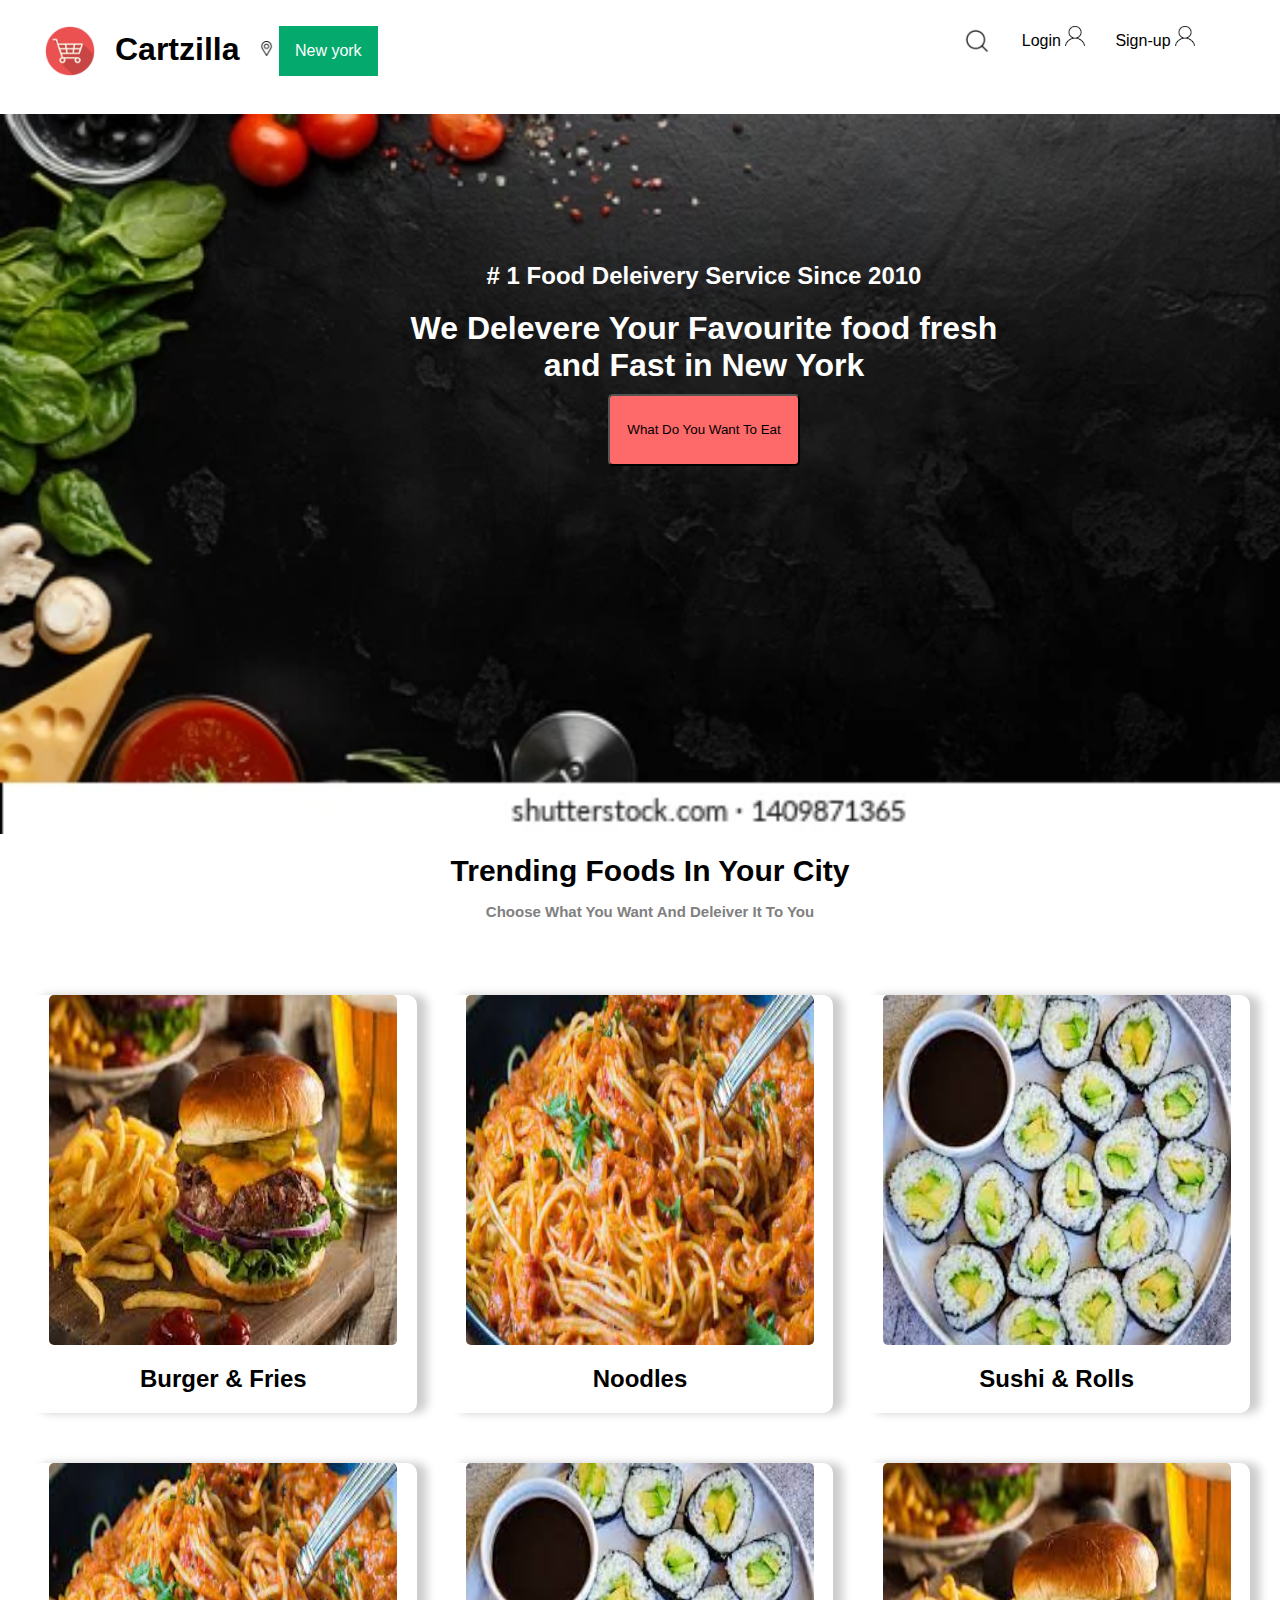
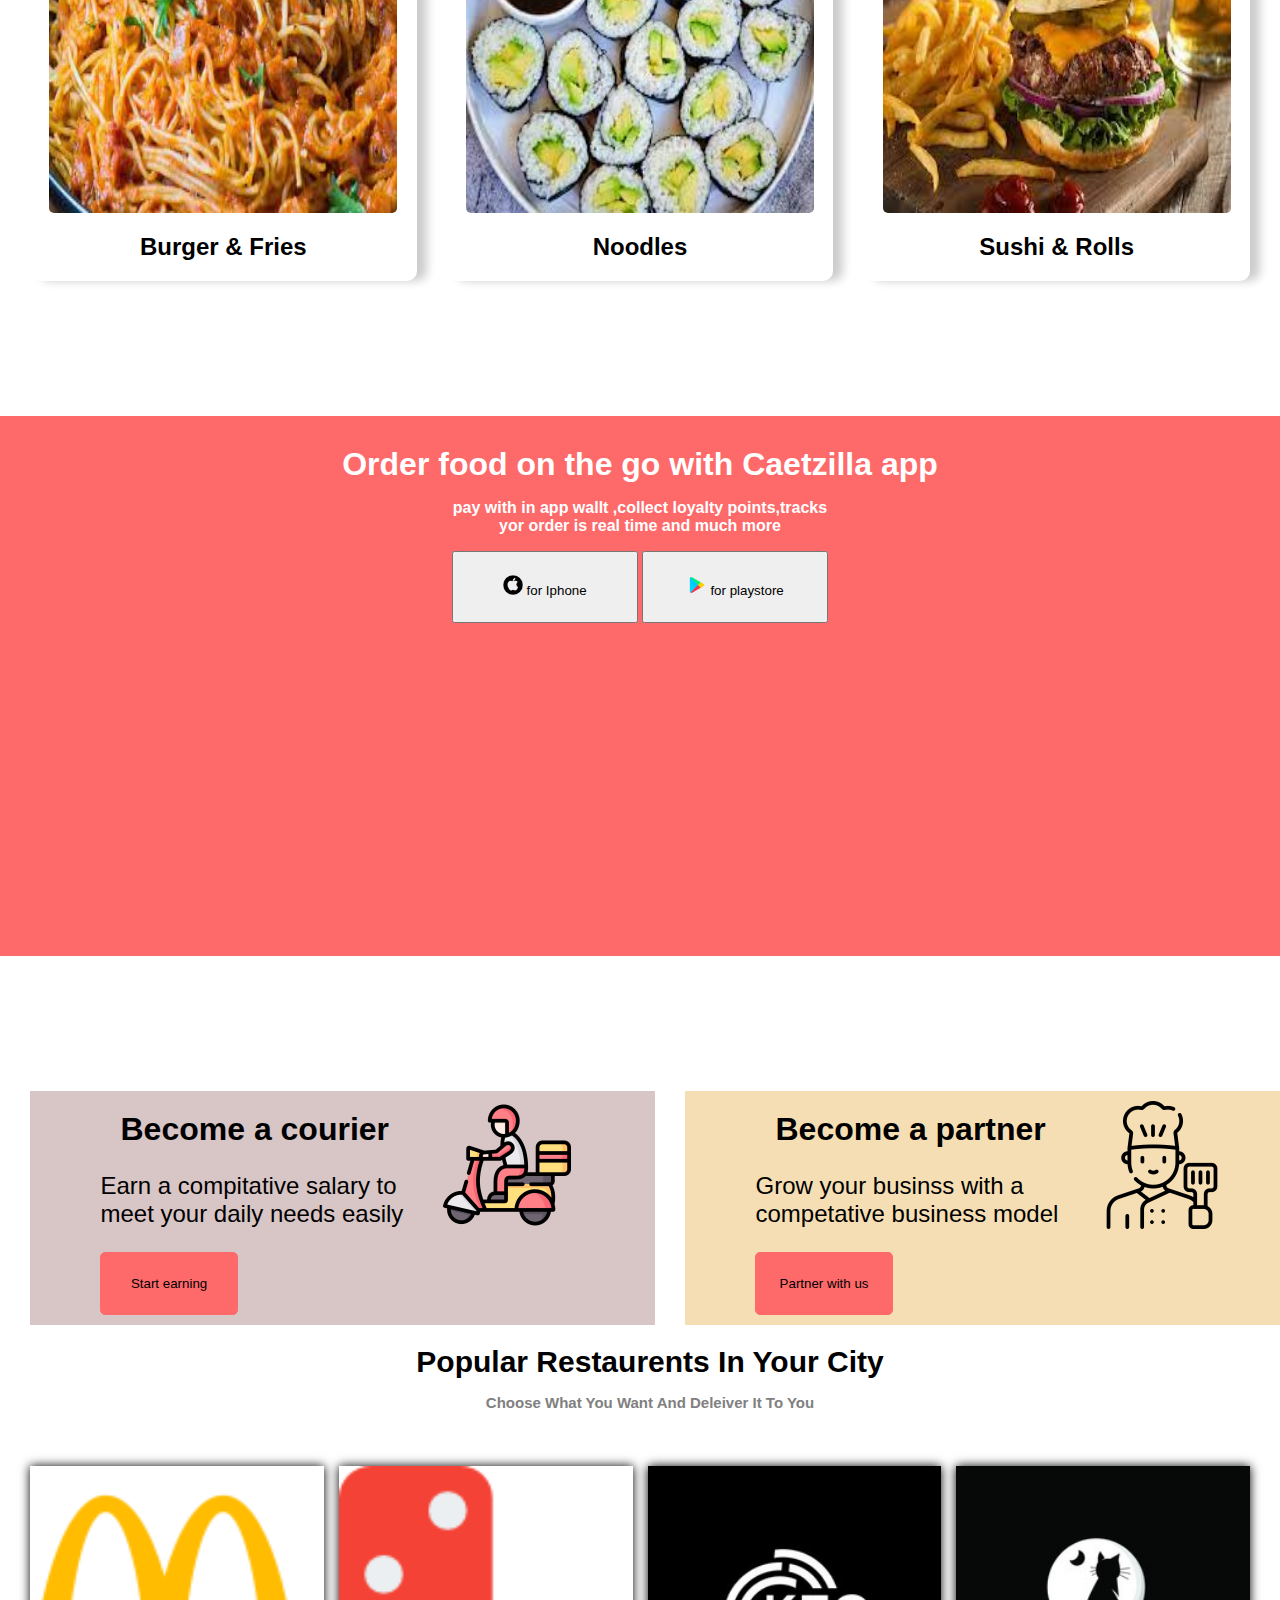
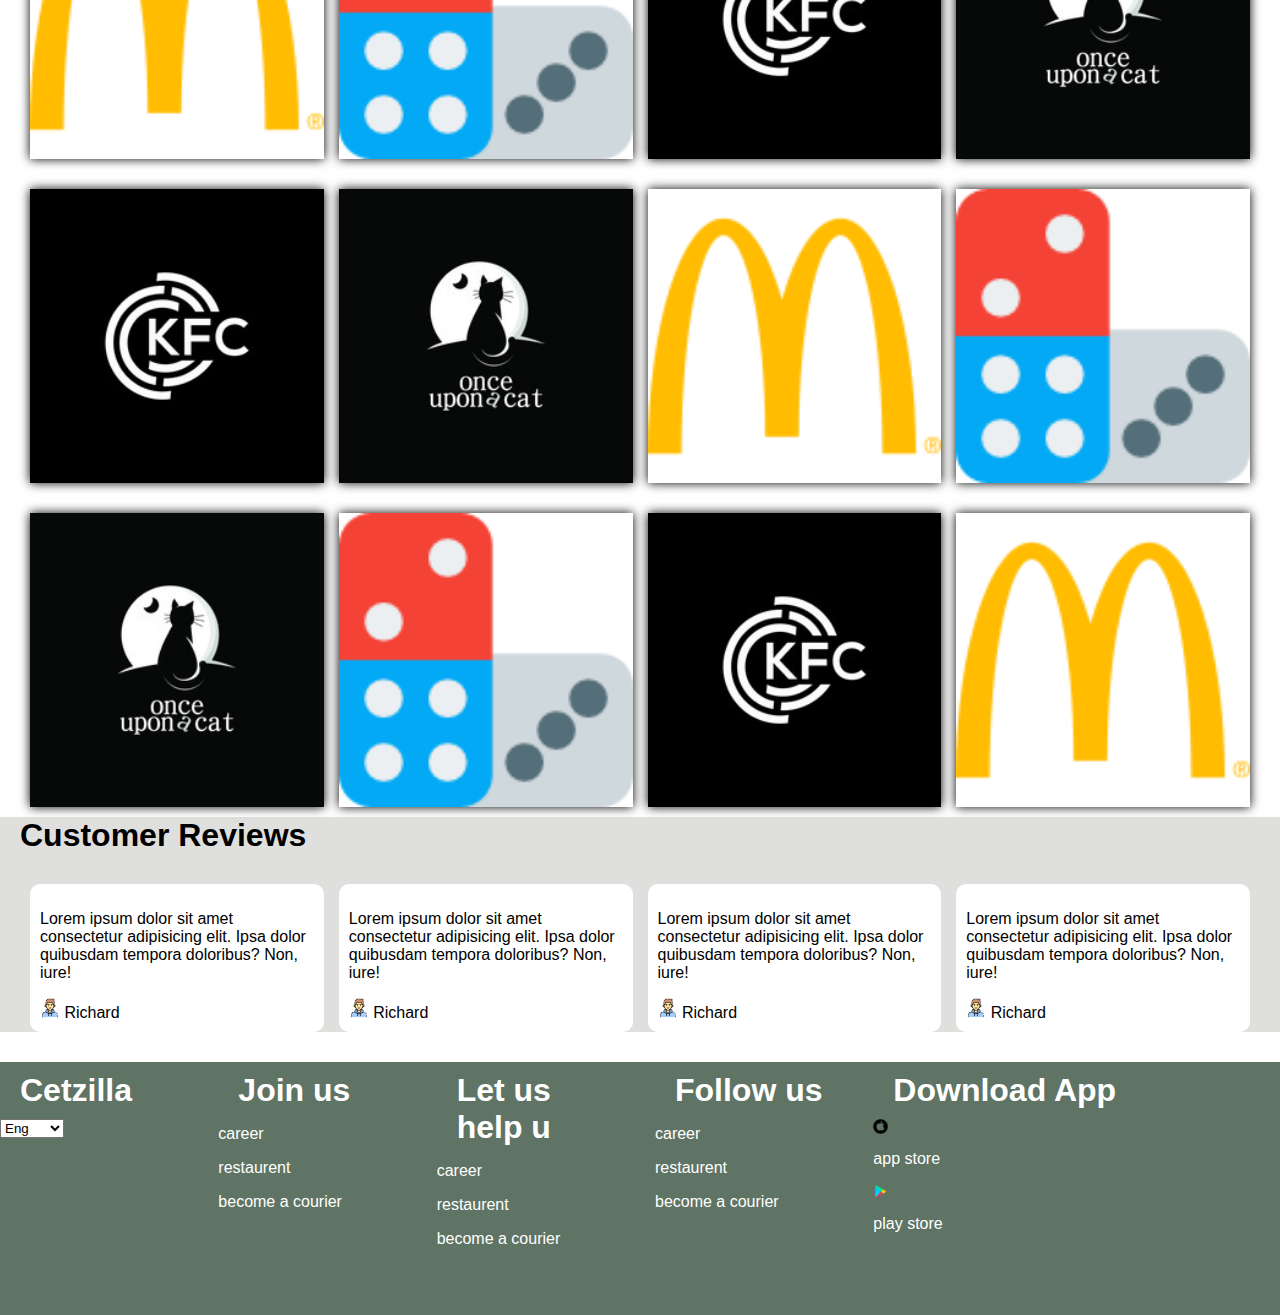
<file: index.html>
<html lang="en">

<head>
    <meta charset="UTF-8">
    <meta http-equiv="X-UA-Compatible" content="IE=edge">
    <meta name="viewport"
        content="width=device-width, initial-scale=1.0, minimum-scale=1.0, maximum-scale=1.0, user-scalable=no">
    <meta name="viewport" content="width=device-width, initial-scale=1.0">
    <link rel="stylesheet" href="styles.css">
    <script src="https://ajax.googleapis.com/ajax/libs/jquery/3.6.0/jquery.min.js"></script>
    <title>Cartzilla</title>
</head>

<body>
    <nav>
        <div class="nav-left">
            <ul class="nav-left-ul">
                <li>
                    <a href="./cart.html">
                        <img class="nav-left-shoping-cart" src="./images/shopingcart.jpg" alt="shoping cart">
                    </a>

                </li>
                <li>
                    <h1 style="position:relative ; bottom: 5px;">Cartzilla</h1>
                </li>
                <li>
                    <img class="nav-left-map" src="./images/mape.png" alt="map icon">
                    <strong class="new-york-hover"></strong>
                    <div class="dropdown">
                        <button class="dropbtn">New york </button>
                        <div class="dropdown-content">
                            <a href="#">Link 1</a>
                            <a href="#">Link 2</a>
                            <a href="#">Link 3</a>
                        </div>
                    </div>
                </li>
                <!-- <li>
                    <strong class="cuisine-hover">Cuisine</strong>
                    <ul class="cuisine-ul">
                        <li class="cuisine-li">
                            <div class="cuisine-hide">
                                <div class="cuisine-hide-child">
                                    <img src="./images/achaburger.svg" alt="">
                                    <p>Burger&Fries</p>
                                </div>
                                <div class="cuisine-hide-child">
                                    <img src="./images/achaburger.svg" alt="">
                                    <p>Burger&Fries
                                    <p>
                                </div>
                                <div class="cuisine-hide-child">
                                    <img src="./images/achaburger.svg" alt="">

                                    <p>Burger&Fries</p>
                                </div>
                                <div class="cuisine-hide-child">
                                    <img src="./images/achaburger.svg" alt="">
                                    <p>Burger&Fries</p>
                                </div>
                                <div class="cuisine-hide-child">
                                    <img src="./images/achaburger.svg" alt="">
                                    <p>Burger&Fries</p>
                                </div>
                                <div class="cuisine-hide-child">
                                    <img src="./images/achaburger.svg" alt="">
                                    <p>Burger&Fries</p>
                                </div>
                                <div class="cuisine-hide-child">
                                    <img src="./images/achaburger.svg" alt="">
                                    <p>Burger&Fries</p>
                                </div>
                                <div class="cuisine-hide-child">
                                    <img src="./images/achaburger.svg" alt="">
                                    <p>Burger&Fries</p>
                                </div>
                                <div class="cuisine-hide-child">
                                    <img src="./images/achaburger.svg" alt="">
                                    <p>Burger&Fries</p>
                                </div>
                            </div>
                        </li>
                    </ul>
                </li> -->
            </ul>
        </div>
        <div class="nav-right">
            <ul class="nav-right-ul">
                <li class="nav-right-ul-li1">

                    <img class="nav-right-search" src="./images/search.png" alt="serch-icon">

                </li>
                <li>
                    <a href="./formhtmlcss.html">Login</a>
                    <img class="nav-right-account" src="./images/account.png" alt="account">
                </li>
                <li>
                    <a href="./login.html">Sign-up</a>
                    <img class="nav-right-account" src="./images/account.png" alt="account">
                </li>
                <form class="login-form" action="">
                    <h1>Login</h1>
                    <br>
                    <input type="text" placeholder="First Name"><br>
                    <input type="text" placeholder="Last Name"><br>
                    <input type="password" placeholder="Password"><br>
                    <input type="email" placeholder="email"><br>
                    <input type="submit">
                </form>
            </ul>
        </div>

    </nav>
    <section class="hero-section">
        <div >
            <h2 class="first"> # 1 Food Deleivery Service Since 2010</h2>
            <h1 class="first">We Delevere Your Favourite food fresh and Fast in <span>New York</span></h1>
            <button> What Do You Want To Eat</button>
        </div>

    </section>
    <section class="section-2">
        <h1>Trending Foods In Your City</h1>
        <p>Choose What You Want And Deleiver It To You</p>
    </section>
    <section class="section-3">
        <div class="section-31">
            <a href="./trendingfoods.html"><img src="./images/burger and fries.jpg" alt=""></a>
            <h2>Burger & Fries</h2>
        </div>
        <div class="section-32">
            <a href="./trendingfoods.html"> <img src="./images/noodles2.jpg" alt=""></a>
            <h2>Noodles</h2>
        </div>
        <div class="section-33">
            <a href="./trendingfoods.html"><img src="./images/sushi rools.jpg" alt=""></a>
            <h2>Sushi & Rolls</h2>
        </div>
    </section>
    <section class="section-4">
        <div class="section-41">
            <!-- <img src="./images/burger and fries.jpg" alt=""> -->
            <a href="./trendingfoods.html"><img src="./images/noodles2.jpg" alt=""></a>
            <h2>Burger & Fries</h2>
        </div>
        <div class="section-42">
            <!-- <img src="./images/noodles2.jpg" alt=""> -->

            <a href="./trendingfoods.html"><img src="./images/sushi rools.jpg" alt=""></a>
            <h2>Noodles</h2>
        </div>
        <div class="section-43">
            <!-- <img src="./images/sushi rools.jpg" alt=""> -->
            <a href="./trendingfoods.html"> <img src="./images/burger and fries.jpg" alt=""></a>
            <h2>Sushi & Rolls</h2>
        </div>
    </section>
    <section class="section-5">
        <div class="section-51">
            <h1>
                Order food on the go with Caetzilla app
            </h1>
            <p>pay with in app wallt ,collect loyalty points,tracks <br> yor order is real time and much more</p>
            <button class="btn-1">
                <img src="./images/apple (1).png" alt="">
                for Iphone
            </button>
            <button class="btn-2">
                <img src="./images/playstore.png" alt="">
                for playstore
            </button>
        </div>

    </section>
    <section class="section-6 ">
        <div class="section-61">
            <div class="section-611">
                <h1>Become a courier</h1>
                <p>Earn a compitative salary to meet your daily needs easily</p>
                <button>
                    Start earning
                </button>
            </div>
            <div class="section-612">
                <img src="./images/deliveryboy.png" alt="">
            </div>
        </div>
        <div class="section-62">
            <div class="section-621">
                <h1>Become a partner</h1>
                <p>Grow your businss with a <br> competative business model</p>
                <button>
                    Partner with us
                </button>
            </div>
            <div class="section-622">
                <img src="./images/chef.png" alt="">
            </div>
        </div>
    </section>
    <section class="section-7">
        <h1>Popular Restaurents In Your City</h1>
        <p>Choose What You Want And Deleiver It To You</p>
    </section>
    <section class="section-8">
        <div class="section-81">
            <a href="./popular-restaurent.html"><img src="./images/mcdownald.png" alt=""></a>
        </div>
        <div class="section-82">
            <a href="./popular-restaurent.html"><img src="./images/domino.png" alt=""></a>
        </div>
        <div class="section-83">
            <a href="./popular-restaurent.html"><img src="./images/kfc.jpg" alt=""></a>
        </div>
        <div class="section-84">
            <a href="./popular-restaurent.html"> <img src="./images/moon.jpg" alt=""></a>
        </div>
    </section>
    <!-- section9 -->
    <section class="section-9">
        <div class="section-91">
            <!-- <img src="./images/mcdownald.png" alt=""> -->
            <a href="./popular-restaurent.html"><img src="./images/kfc.jpg" alt=""></a>
        </div>
        <div class="section-92">
            <!-- <img src="./images/domino.png" alt=""> -->
            <a href="./popular-restaurent.html"><img src="./images/moon.jpg" alt=""></a>

        </div>
        <div class="section-93">
            <!-- <img src="./images/kfc.jpg" alt=""> -->
            <a href="./popular-restaurent.html"><img src="./images/mcdownald.png" alt=""></a>
        </div>
        <div class="section-94">
            <!-- <img src="./images/moon.jpg" alt=""> -->
            <a href="./popular-restaurent.html"><img src="./images/domino.png" alt=""></a>
        </div>
    </section>
    <!-- section10 -->
    <section class="section-10">
        <div class="section-101">
            <!-- <img src="./images/mcdownald.png" alt=""> -->
            <a href="./popular-restaurent.html"><img src="./images/moon.jpg" alt=""></a>
        </div>
        <div class="section-102">
            <a href="./popular-restaurent.html"><img src="./images/domino.png" alt=""></a>
        </div>
        <div class="section-103">
            <a href="./popular-restaurent.html"><img src="./images/kfc.jpg" alt=""></a>
        </div>
        <div class="section-104">
            <!-- <img src="./images/moon.jpg" alt=""> -->
            <a href="./popular-restaurent.html"><img src="./images/mcdownald.png" alt=""></a>
        </div>
    </section>
    <section class="section-11">
        <h1>Customer Reviews</h1>
        <div class="section-111">
            <div class="section-1111">
                <p>Lorem ipsum dolor sit amet consectetur adipisicing elit. Ipsa dolor quibusdam tempora doloribus? Non,
                    iure!</p>
                <div class="section-11111">
                    <img src="./images/boy1.png" alt="">
                    <span>Richard</span>
                </div>
            </div>
            <div class="section-1111">
                <p>Lorem ipsum dolor sit amet consectetur adipisicing elit. Ipsa dolor quibusdam tempora doloribus? Non,
                    iure!</p>
                <div class="section-11111">
                    <img src="./images/boy1.png" alt="">
                    <span>Richard</span>
                </div>
            </div>
            <div class="section-1111">
                <p>Lorem ipsum dolor sit amet consectetur adipisicing elit. Ipsa dolor quibusdam tempora doloribus? Non,
                    iure!</p>
                <div class="section-11111">
                    <img src="./images/boy1.png" alt="">
                    <span>Richard</span>
                </div>
            </div>
            <div class="section-1111">
                <p>Lorem ipsum dolor sit amet consectetur adipisicing elit. Ipsa dolor quibusdam tempora doloribus? Non,
                    iure!</p>
                <div class="section-11111">
                    <img src="./images/boy1.png" alt="">
                    <span>Richard</span>
                </div>
            </div>
        </div>

    </section>
    <section class="section-12">
        <div class="section-121section-121">
            <h1 class="hy">Cetzilla</h1>
            <select name="" id="">
                <h1>Cetzilla</h1>
                <option value="">Eng</option>
                <option value="">French</option>
                <option value="">Italian</option>
            </select>
        </div>
        <div class="section-122">
            <h1>Join us</h1>
            <p>career</p>
            <p>restaurent</p>
            <p>become a courier</p>
        </div>
        <div class="section-123">
            <h1>Let us help u</h1>
            <p>career</p>
            <p>restaurent</p>
            <p>become a courier</p>
        </div>
        <div class="section-123">
            <h1>Follow us</h1>
            <p>career</p>
            <p>restaurent</p>
            <p>become a courier</p>
        </div>
        <div class="section-124">
            <h1>Download App</h1>
            <span class="section-12-sp-1">
                <img src="./images/apple (1).png" alt="">
                <p>app store</p>
            </span>
            <span class="section-12-sp-2">
                <img src="./images/playstore.png" alt="">
                <p>play store</p>
            </span>
        </div>
    
        <br><br>
        
    </section>

</body>

</html>
</file>
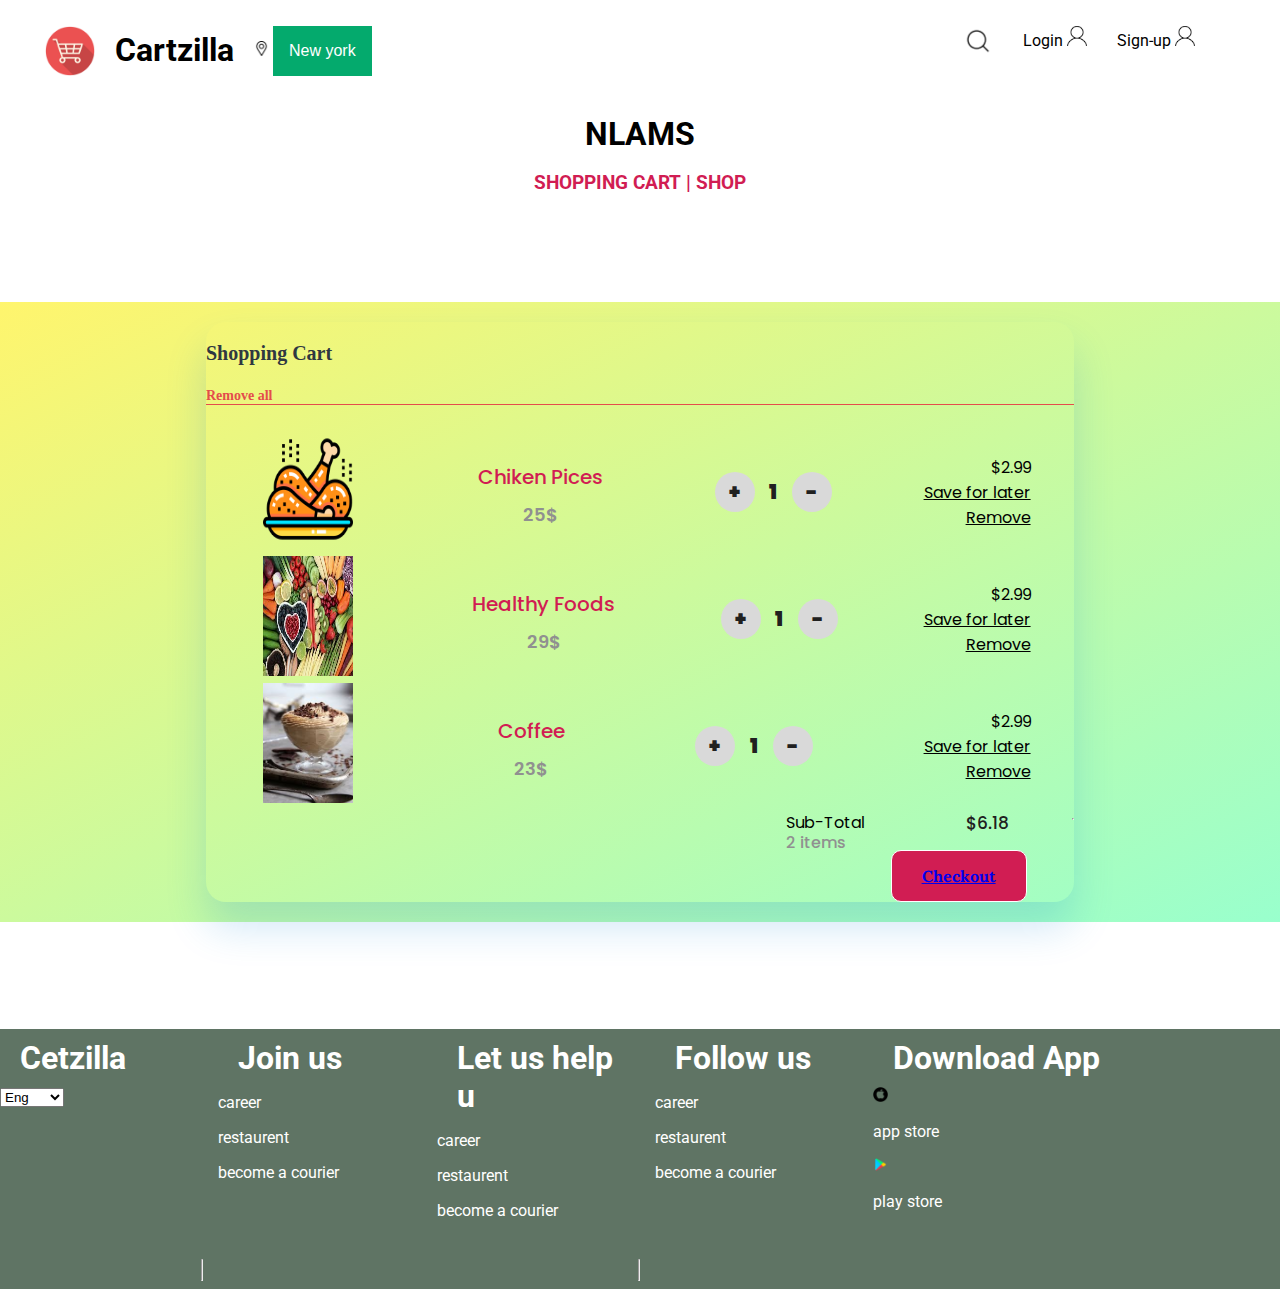
<file: cart.html>
<!DOCTYPE html>
<html>

<head>
  <link rel="preconnect" href="https://fonts.googleapis.com">
  <link rel="preconnect" href="https://fonts.gstatic.com" crossorigin>
  <link
    href="https://fonts.googleapis.com/css2?family=Lato&family=Lora:wght@500;700&family=Open+Sans:wght@300;600;700;800&display=swap"
    rel="stylesheet">
  <link rel="stylesheet" href="https://cdnjs.cloudflare.com/ajax/libs/font-awesome/4.7.0/css/font-awesome.min.css">
  <link rel="preconnect" href="https://fonts.googleapis.com">
  <link rel="preconnect" href="https://fonts.gstatic.com" crossorigin>
  <link
    href="https://fonts.googleapis.com/css2?family=Abril+Fatface&family=Gloria+Hallelujah&family=IBM+Plex+Serif:wght@100&family=Kanit:wght@100&family=Lato:wght@900&family=Lobster&family=Merriweather+Sans:wght@800&family=Montserrat:wght@900&family=Oswald:wght@700&family=Poppins:wght@500&family=Roboto:wght@100;900&family=Sarabun:wght@100;200&family=Squada+One&family=Work+Sans:wght@700&display=swap"
    rel="stylesheet">
  <link rel="preconnect" href="https://fonts.googleapis.com">
  <link rel="preconnect" href="https://fonts.gstatic.com" crossorigin>
  <meta name="viewport" content="width=device-width, initial-scale=1">
  <link
    href="https://fonts.googleapis.com/css2?family=Abril+Fatface&family=Gloria+Hallelujah&family=IBM+Plex+Serif:wght@100&family=Kanit:wght@100&family=Lato:wght@900&family=Lobster&family=Merriweather+Sans:wght@800&family=Montserrat:wght@900&family=Oswald:wght@700&family=Poppins:wght@100;500&family=Roboto:wght@100;900&family=Sarabun:wght@100;200&family=Squada+One&family=Work+Sans:wght@700&display=swap"
    rel="stylesheet">

  <!-- <link rel="stylesheet" type="text/css" href="CSS/style.css"> -->
  <link rel="stylesheet" href="styles.css">
  <meta name="viewport" content="width=device-width,initial-scale=1">
</head>

<body>
  <nav>
    <div class="nav-left">
        <ul class="nav-left-ul">
            <li>
                <a href="./cart.html">
                    <img class="nav-left-shoping-cart" src="./images/shopingcart.jpg" alt="shoping cart">
                </a>

            </li>
            <li>
                <h1 style="position:relative ; bottom: 5px;">Cartzilla</h1>
            </li>
            <li>
                <img class="nav-left-map" src="./images/mape.png" alt="map icon">
                <strong class="new-york-hover"></strong>
                <div class="dropdown">
                    <button class="dropbtn">New york </button>
                    <div class="dropdown-content">
                        <a href="#">Link 1</a>
                        <a href="#">Link 2</a>
                        <a href="#">Link 3</a>
                    </div>
                </div>
            </li>
            <!-- <li>
                <strong class="cuisine-hover">Cuisine</strong>
                <ul class="cuisine-ul">
                    <li class="cuisine-li">
                        <div class="cuisine-hide">
                            <div class="cuisine-hide-child">
                                <img src="./images/achaburger.svg" alt="">
                                <p>Burger&Fries</p>
                            </div>
                            <div class="cuisine-hide-child">
                                <img src="./images/achaburger.svg" alt="">
                                <p>Burger&Fries
                                <p>
                            </div>
                            <div class="cuisine-hide-child">
                                <img src="./images/achaburger.svg" alt="">

                                <p>Burger&Fries</p>
                            </div>
                            <div class="cuisine-hide-child">
                                <img src="./images/achaburger.svg" alt="">
                                <p>Burger&Fries</p>
                            </div>
                            <div class="cuisine-hide-child">
                                <img src="./images/achaburger.svg" alt="">
                                <p>Burger&Fries</p>
                            </div>
                            <div class="cuisine-hide-child">
                                <img src="./images/achaburger.svg" alt="">
                                <p>Burger&Fries</p>
                            </div>
                            <div class="cuisine-hide-child">
                                <img src="./images/achaburger.svg" alt="">
                                <p>Burger&Fries</p>
                            </div>
                            <div class="cuisine-hide-child">
                                <img src="./images/achaburger.svg" alt="">
                                <p>Burger&Fries</p>
                            </div>
                            <div class="cuisine-hide-child">
                                <img src="./images/achaburger.svg" alt="">
                                <p>Burger&Fries</p>
                            </div>
                        </div>
                    </li>
                </ul>
            </li> -->
        </ul>
    </div>
    <div class="nav-right">
        <ul class="nav-right-ul">
            <li class="nav-right-ul-li1">

                <img class="nav-right-search" src="./images/search.png" alt="serch-icon">

            </li>
            <li>
                <a href="./formhtmlcss.html">Login</a>
                <img class="nav-right-account" src="./images/account.png" alt="account">
            </li>
            <li>
                <a href="./login.html">Sign-up</a>
                <img class="nav-right-account" src="./images/account.png" alt="account">
            </li>
            <form class="login-form" action="">
                <h1>Login</h1>
                <br>
                <input type="text" placeholder="First Name"><br>
                <input type="text" placeholder="Last Name"><br>
                <input type="password" placeholder="Password"><br>
                <input type="email" placeholder="email"><br>
                <input type="submit">
            </form>
        </ul>
    </div>

</nav>
  <section style="padding-bottom: 7%;">


    <div class="centered" style="color: #000; font-weight: bolder;text-transform: uppercase;">
      <h1 style="text-align: center;">Nlams </h1>
      <h3 style="color: #d11d53;text-align: center;">SHOPPING CART | SHOP </h3>
    </div>
  </section>

  <div class="cart-body">
    <div class="Cart-Container">
      <div class="cart-header">
        <h3 class="heading">Shopping Cart</h3>
        <h5 class="action">Remove all</h5>
      </div>
      <div class="Cart-Items">
        <div class="image-box">
          <img class="cart-img" src="./images/chicken-leg.png" style="height: 120px;">
        </div>
        <div class="about">
          <h1 class="title">Chiken Pices</h1>
          <h3 class="subtitle">25$</h3>
        </div>
        <div class="counter">
          <div class="cart-btn">+</div>
          <div class="count">1</div>
          <div class="cart-btn">-</div>
        </div>
        <div class="prices">
          <div class=”amount”>$2.99</div>
          <div class=”save”><u>Save for later</u></div>
          <div class=”remove”><u>Remove</u></div>
        </div>
      </div>

      <div class="Cart-Items">
        <div class="image-box">
          <img class="cart-img" src="./images/healthy foods2.jpg" style="height: 120px;">
        </div>
        <div class="about">
          <h1 class="title">Healthy Foods</h1>
          <h3 class="subtitle">29$</h3>
        </div>
        <div class="counter">
          <div class="cart-btn">+</div>
          <div class="count">1</div>
          <div class="cart-btn">-</div>
        </div>
        <div class="prices">
          <div class=”amount”>$2.99</div>
          <div class=”save”><u>Save for later</u></div>
          <div class=”remove”><u>Remove</u></div>
        </div>
      </div>

      <div class="Cart-Items">
        <div class="image-box">
          <img class="cart-img" src="./images/coffee deserts.jpg" style="height: 120px;">
        </div>
        <div class="about">
          <h1 class="title">Coffee</h1>
          <h3 class="subtitle">23$</h3>
        </div>
        <div class="counter">
          <div class="cart-btn">+</div>
          <div class="count">1</div>
          <div class="cart-btn">-</div>
        </div>
        <div class="prices">
          <div class=”amount”>$2.99</div>
          <div class=”save”><u>Save for later</u></div>
          <div class=”remove”><u>Remove</u></div>
        </div>
      </div>
      <hr>
      <div class="checkout">
        <div class="total">
          <div>
            <div class="subtotal">Sub-Total</div>
            <div class="items">2 items</div>
          </div>
          <div class="total-amount">$6.18</div>
        </div>
        <button class="checkout-btn"><a href="checkout.html">Checkout</a></button>
      </div>
    </div>
  </div>

  <br><br>
  <br>
  <section style="margin-top: 50px;" class="section-12">
    <div class="section-121section-121">
      <h1 class="hy">Cetzilla</h1>
      <select name="" id="">
        <h1>Cetzilla</h1>
        <option value="">Eng</option>
        <option value="">French</option>
        <option value="">Italian</option>
      </select>
    </div>
    <div class="section-122">
      <h1>Join us</h1>
      <p>career</p>
      <p>restaurent</p>
      <p>become a courier</p>
    </div>
    <div class="section-123">
      <h1>Let us help u</h1>
      <p>career</p>
      <p>restaurent</p>
      <p>become a courier</p>
    </div>
    <div class="section-123">
      <h1>Follow us</h1>
      <p>career</p>
      <p>restaurent</p>
      <p>become a courier</p>
    </div>
    <div class="section-124">
      <h1>Download App</h1>
      <span class="section-12-sp-1">
        <img src="./images/apple (1).png" alt="">
        <p>app store</p>
      </span>
      <span class="section-12-sp-2">
        <img src="./images/playstore.png" alt="">
        <p>play store</p>
      </span>
    </div>
    <hr>
    <br><br>
    <hr>
  </section>



</body>

</html>
</file>
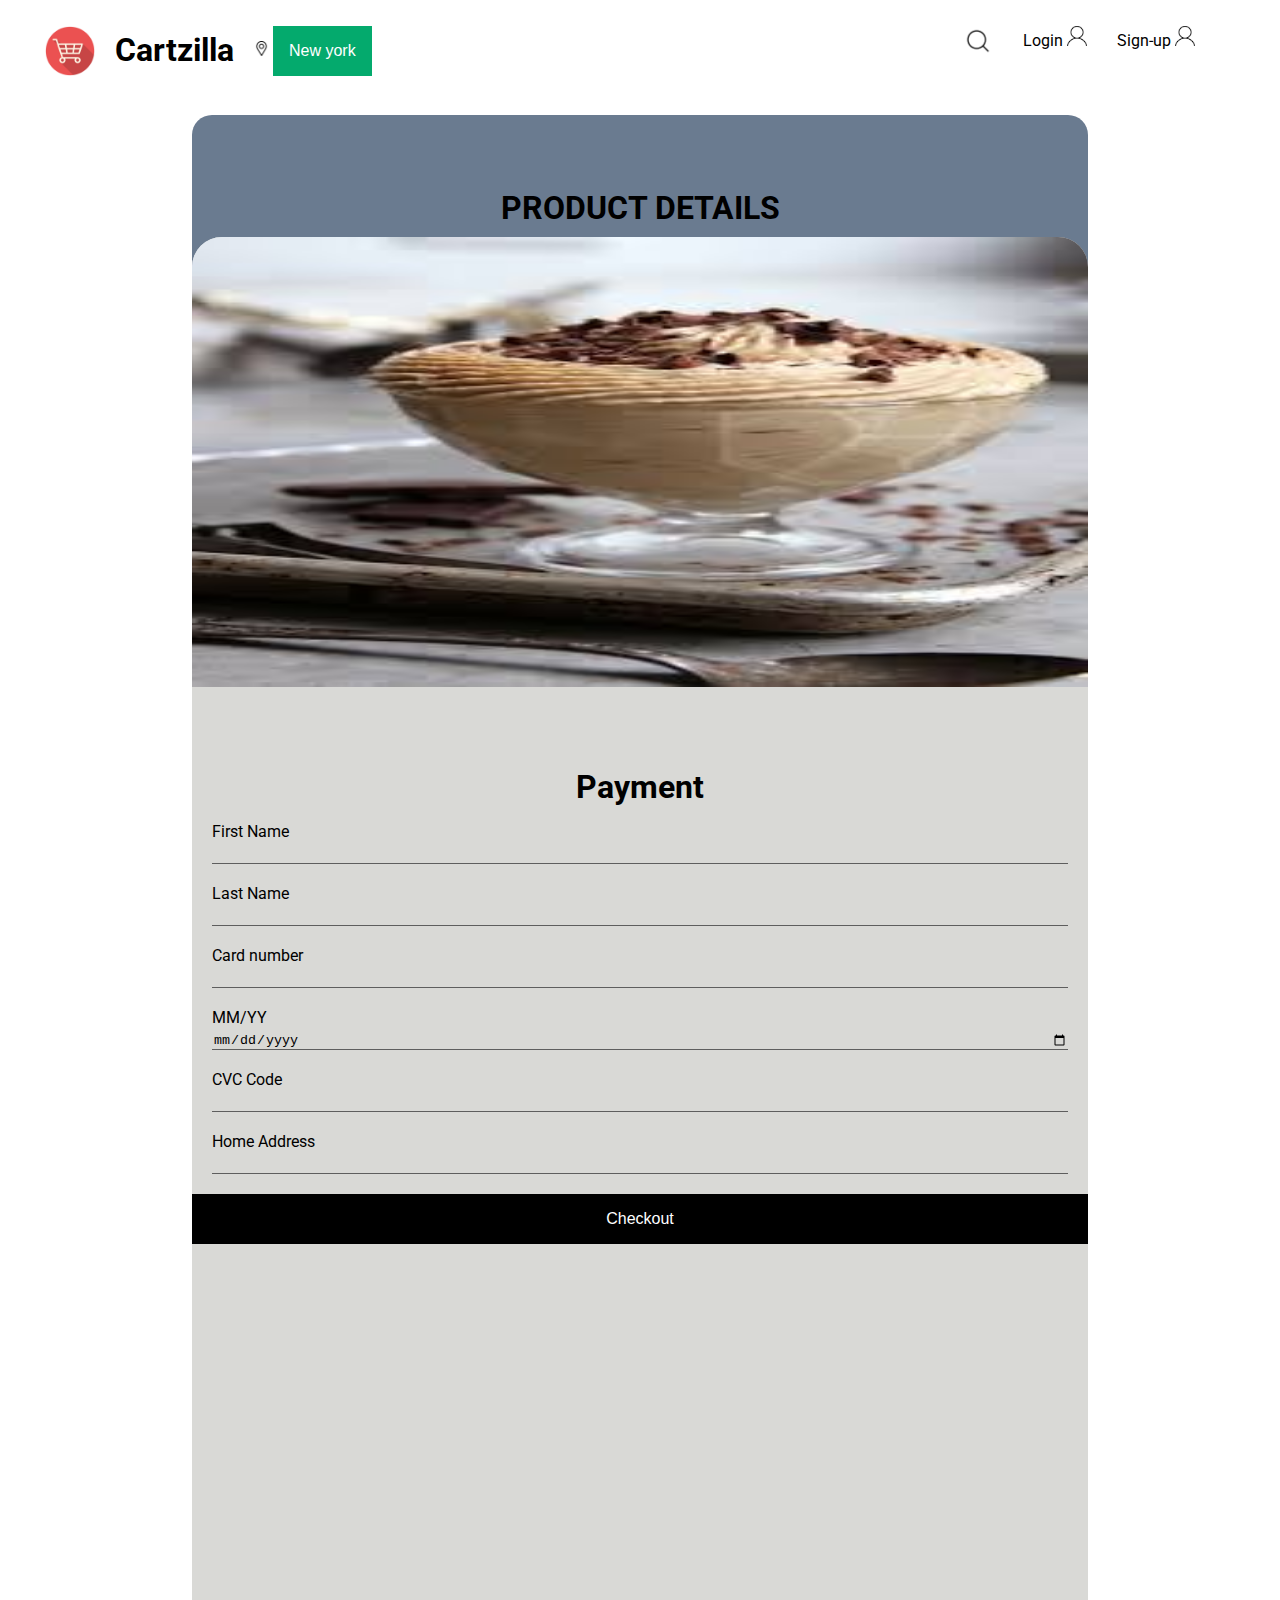
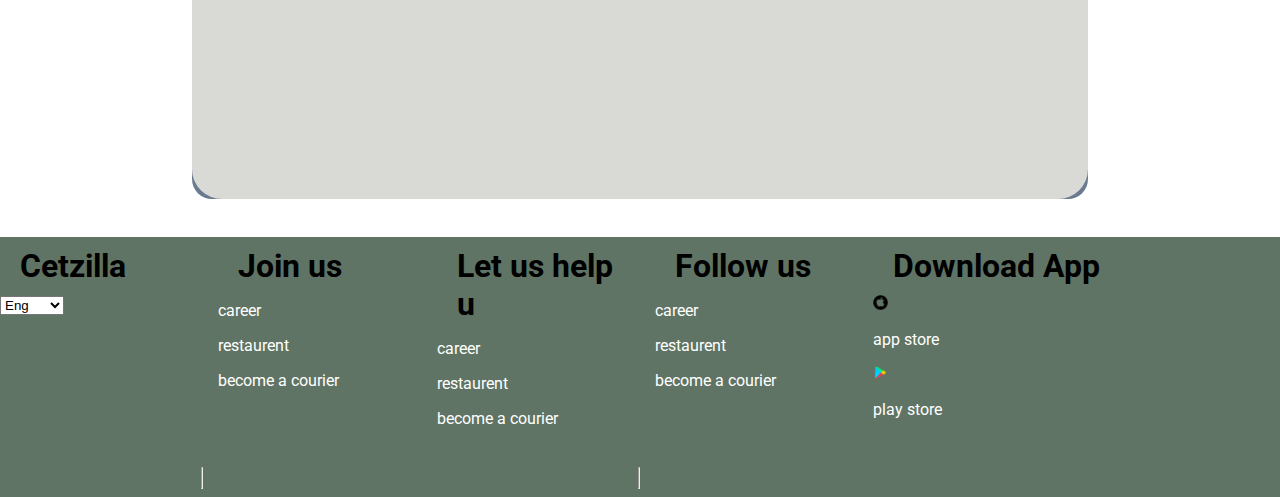
<file: checkout.html>
<!DOCTYPE html>
<html>
<head>
     <link rel="preconnect" href="https://fonts.googleapis.com">
<link rel="preconnect" href="https://fonts.gstatic.com" crossorigin>
<link href="https://fonts.googleapis.com/css2?family=Lato&family=Lora:wght@500;700&family=Open+Sans:wght@300;600;700;800&display=swap" rel="stylesheet">
<link rel="stylesheet" href="https://cdnjs.cloudflare.com/ajax/libs/font-awesome/4.7.0/css/font-awesome.min.css">
<link rel="preconnect" href="https://fonts.googleapis.com">
<link rel="preconnect" href="https://fonts.gstatic.com" crossorigin>
<link href="https://fonts.googleapis.com/css2?family=Abril+Fatface&family=Gloria+Hallelujah&family=IBM+Plex+Serif:wght@100&family=Kanit:wght@100&family=Lato:wght@900&family=Lobster&family=Merriweather+Sans:wght@800&family=Montserrat:wght@900&family=Oswald:wght@700&family=Poppins:wght@500&family=Roboto:wght@100;900&family=Sarabun:wght@100;200&family=Squada+One&family=Work+Sans:wght@700&display=swap" rel="stylesheet">
<link rel="preconnect" href="https://fonts.googleapis.com">
<meta name="viewport" content="width=device-width, initial-scale=1">
<link rel="preconnect" href="https://fonts.gstatic.com" crossorigin>
<link href="https://fonts.googleapis.com/css2?family=Abril+Fatface&family=Gloria+Hallelujah&family=IBM+Plex+Serif:wght@100&family=Kanit:wght@100&family=Lato:wght@900&family=Lobster&family=Merriweather+Sans:wght@800&family=Montserrat:wght@900&family=Oswald:wght@700&family=Poppins:wght@100;500&family=Roboto:wght@100;900&family=Sarabun:wght@100;200&family=Squada+One&family=Work+Sans:wght@700&display=swap" rel="stylesheet">
<link href="https://fonts.googleapis.com/css2?family=Abril+Fatface&family=Gloria+Hallelujah&family=IBM+Plex+Serif:wght@100&family=Kanit:wght@100&family=Lato:wght@900&family=Lobster&family=Merriweather+Sans:wght@800&family=Montserrat:wght@900&family=Oswald:wght@700&family=Poppins:wght@500&family=Roboto:wght@100;900&family=Sarabun:wght@100;200&family=Squada+One&family=Work+Sans:wght@700&display=swap" rel="stylesheet">
<!-- <link rel="stylesheet" type="text/css" href="CSS/style.css"> -->
<link rel="stylesheet" href="./styles.css">
<meta  name="viewport" content="width=device-width,initial-scale=1">
</head>
<body>
  <style>
input,h1,label{color:#000;}

html{
    box-sizing:border-box;
}

body{
    font-size:100%;
    width:100vw;
    height:100vh;
    background-color:#fff;
}
  
  </style>
  <nav>
    <div class="nav-left">
        <ul class="nav-left-ul">
            <li>
                <a href="./cart.html">
                    <img class="nav-left-shoping-cart" src="./images/shopingcart.jpg" alt="shoping cart">
                </a>

            </li>
            <li>
                <h1 style="position:relative ; bottom: 5px;">Cartzilla</h1>
            </li>
            <li>
                <img class="nav-left-map" src="./images/mape.png" alt="map icon">
                <strong class="new-york-hover"></strong>
                <div class="dropdown">
                    <button class="dropbtn">New york </button>
                    <div class="dropdown-content">
                        <a href="#">Link 1</a>
                        <a href="#">Link 2</a>
                        <a href="#">Link 3</a>
                    </div>
                </div>
            </li>
            <!-- <li>
                <strong class="cuisine-hover">Cuisine</strong>
                <ul class="cuisine-ul">
                    <li class="cuisine-li">
                        <div class="cuisine-hide">
                            <div class="cuisine-hide-child">
                                <img src="./images/achaburger.svg" alt="">
                                <p>Burger&Fries</p>
                            </div>
                            <div class="cuisine-hide-child">
                                <img src="./images/achaburger.svg" alt="">
                                <p>Burger&Fries
                                <p>
                            </div>
                            <div class="cuisine-hide-child">
                                <img src="./images/achaburger.svg" alt="">

                                <p>Burger&Fries</p>
                            </div>
                            <div class="cuisine-hide-child">
                                <img src="./images/achaburger.svg" alt="">
                                <p>Burger&Fries</p>
                            </div>
                            <div class="cuisine-hide-child">
                                <img src="./images/achaburger.svg" alt="">
                                <p>Burger&Fries</p>
                            </div>
                            <div class="cuisine-hide-child">
                                <img src="./images/achaburger.svg" alt="">
                                <p>Burger&Fries</p>
                            </div>
                            <div class="cuisine-hide-child">
                                <img src="./images/achaburger.svg" alt="">
                                <p>Burger&Fries</p>
                            </div>
                            <div class="cuisine-hide-child">
                                <img src="./images/achaburger.svg" alt="">
                                <p>Burger&Fries</p>
                            </div>
                            <div class="cuisine-hide-child">
                                <img src="./images/achaburger.svg" alt="">
                                <p>Burger&Fries</p>
                            </div>
                        </div>
                    </li>
                </ul>
            </li> -->
        </ul>
    </div>
    <div class="nav-right">
        <ul class="nav-right-ul">
            <li class="nav-right-ul-li1">

                <img class="nav-right-search" src="./images/search.png" alt="serch-icon">

            </li>
            <li>
                <a href="./formhtmlcss.html">Login</a>
                <img class="nav-right-account" src="./images/account.png" alt="account">
            </li>
            <li>
                <a href="./login.html">Sign-up</a>
                <img class="nav-right-account" src="./images/account.png" alt="account">
            </li>
            <form class="login-form" action="">
                <h1>Login</h1>
                <br>
                <input type="text" placeholder="First Name"><br>
                <input type="text" placeholder="Last Name"><br>
                <input type="password" placeholder="Password"><br>
                <input type="email" placeholder="email"><br>
                <input type="submit">
            </form>
        </ul>
    </div>

</nav>

 <div class="checkout-container">
  <h1>PRODUCT DETAILS</h1>
        <div class="product-view">
            <img src="./images/coffee deserts.jpg" style="height: 450px;width: 100%;">
        </div>
        
        <form>
            <h1>Payment</h1>
            <div class="card-info">
                <div class="form-group">   
                <label for="fname">
                  First Name
                </label>
                <input type="text" name="Fname" id="fname"> 
                 <label for="lname">
                  Last Name
                </label>
                <input type="text" name="Lname" id="lname"> 
                    <label>
                        Card number
                    </label>
                     <input type="number">
                    <label>
                        MM/YY
                    </label>
                     <input type="date">
                    <label>
                        CVC Code
                    </label>
                     <input type="text">
                      <label for="address">
                  Home Address
                </label>
                <input type="text" name="Adress" id="address"> 
                    <button><a href="#">Checkout</a></button>
                </div>
                
            </div>
        </form>
    
    </div>
    <br><br>
    <section class="section-12"> 
      <div class="section-121section-121">
         <h1 class="hy">Cetzilla</h1>
          <select name="" id="">
              <h1>Cetzilla</h1>
              <option value="">Eng</option>
              <option value="">French</option>
              <option value="">Italian</option>
          </select>
      </div>
      <div class="section-122">
           <h1>Join us</h1>
           <p>career</p>
           <p>restaurent</p>
           <p>become a courier</p>
      </div>
      <div class="section-123">
         <h1>Let us help u</h1>
         <p>career</p>
         <p>restaurent</p>
         <p>become a courier</p>
    </div>
    <div class="section-123">
     <h1>Follow us</h1>
     <p>career</p>
     <p>restaurent</p>
     <p>become a courier</p>
 </div>
 <div class="section-124">
      <h1>Download App</h1>
      <span class="section-12-sp-1">
          <img src="./images/apple (1).png" alt="">
          <p>app store</p>
      </span>
      <span class="section-12-sp-2">
         <img src="./images/playstore.png" alt="">
         <p>play store</p>
     </span>
 </div>
 <hr>
 <br><br>
 <hr>
 </section>
 
    
</body>
</html>
</file>
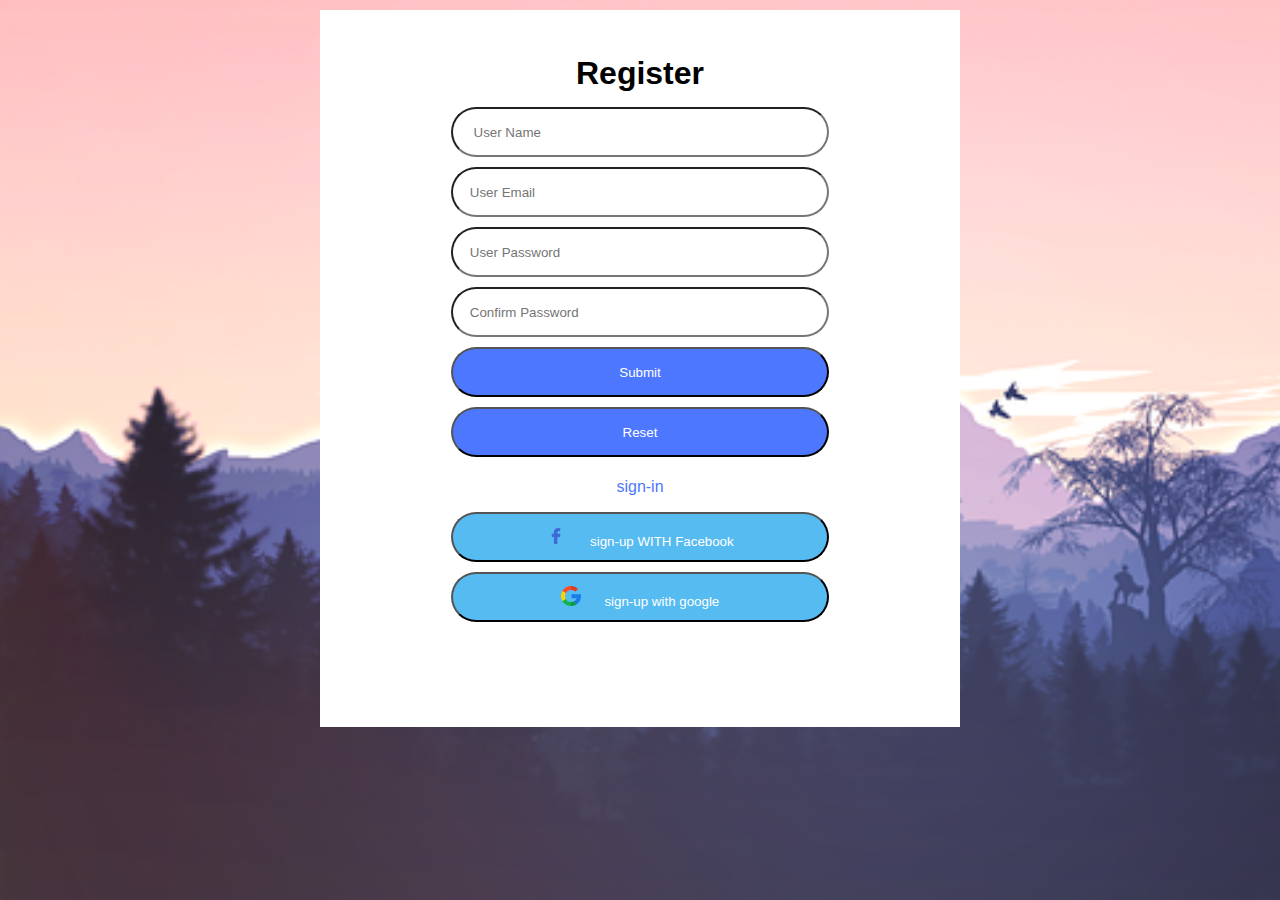
<file: formhtmlcss.html>
<html lang="en">
<head>
    <meta charset="UTF-8">
    <meta http-equiv="X-UA-Compatible" content="IE=edge">
    <meta name="viewport" content="width=device-width, initial-scale=1.0">
    <link rel="stylesheet" href="./styles.css">
    <title>sign-up</title>
</head>
<body class="sign-up-body">
    <form class="sign-up-form" action="">
        <h1 class="sign-up-h1">Register</h1>
        <input class="sign-up-input" type="text "name="user name" placeholder="     User Name"><br>
        <input class="sign-up-input" type="email"name="user email"placeholder="    User Email" ><br>
        <input class="sign-up-input" type="password" name="user password"placeholder="    User Password"><br>
        <input class="sign-up-input" type="password"name="confirm pass"placeholder="    Confirm Password"><br>
        <input class="sign-up-input" id="sign-up-submit-btn" type="submit" name="register" >
        <input class="sign-up-input" id="sign-up-submit-btn" type="reset" name="reset" >
        <p class="sign-up-p">sign-in</p>
       
        <button id="sign-up-facebook-btn"><img class="sign-up-img" src="./facebook.png" alt=""> sign-up WITH Facebook</button>
        <button id="sign-up-google-btn"><img class="sign-up-img" src="./google.png" alt=""> sign-up with google</button>
    </form>
</body>
</html>
</file>
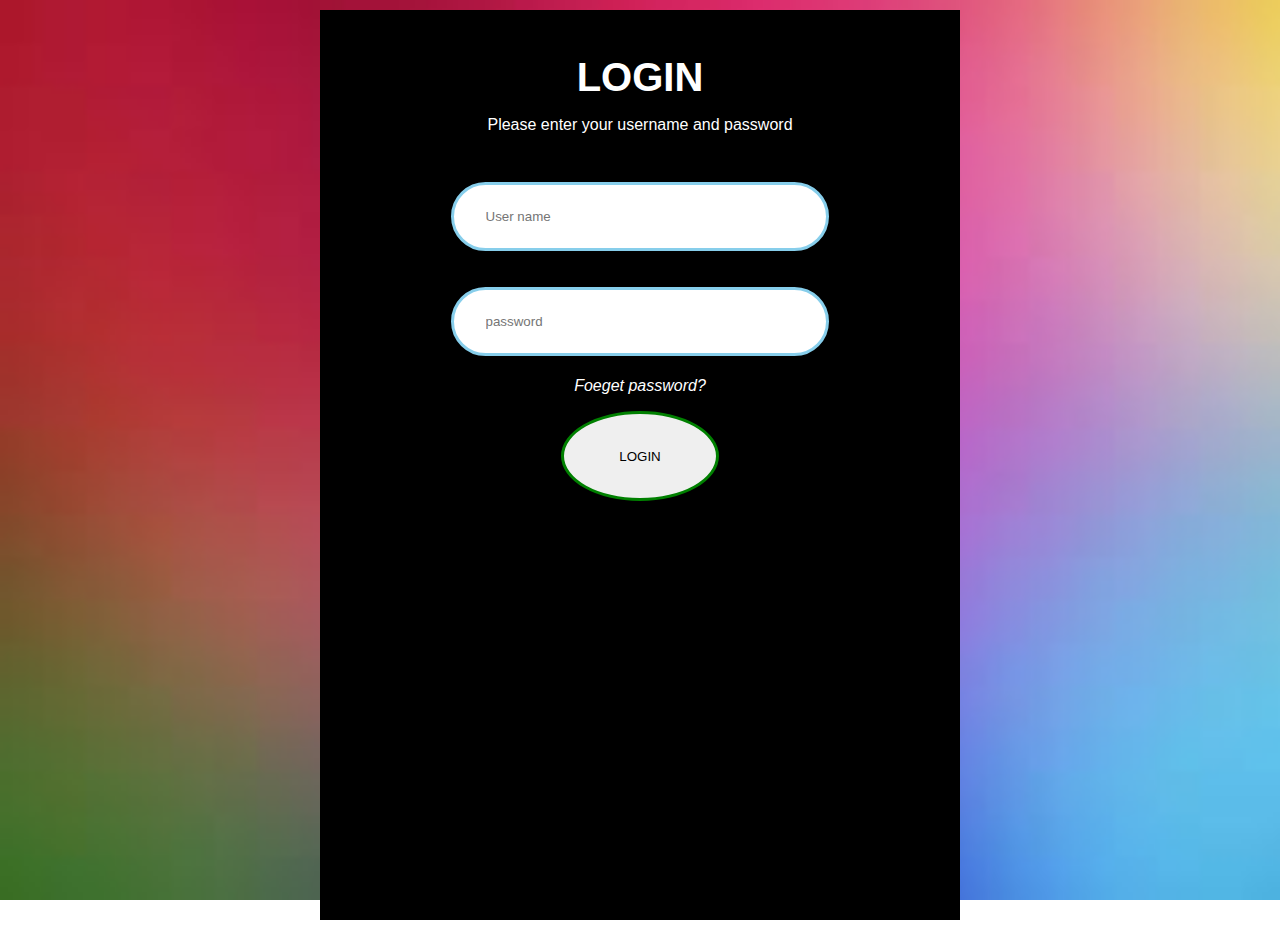
<file: login.html>
<html lang="en">
<head>
    <meta charset="UTF-8">
    <meta http-equiv="X-UA-Compatible" content="IE=edge">
    <meta name="viewport" content="width=device-width, initial-scale=1.0">
    <title>Login</title>
    <!-- <link rel="stylesheet" href="./login.css"> -->
    <link rel="stylesheet" href="./styles.css">
</head>
<body class="login1-body">
    <section>
        <form class="login1-form" action="">
            <h1 class="login1-h1">LOGIN</h1>
            <P class="login1-p">Please enter your username and password</P>
            <input class="login1-input" type="text" placeholder="User name"><br>
            <input class="login1-input" type="password" placeholder="password">
            <p class="login1-p">
                <em>Foeget password?</em>
            </p>
            <button id="login1-btn">LOGIN</button>
        </form>
    </section>
</body>
</html>
</file>
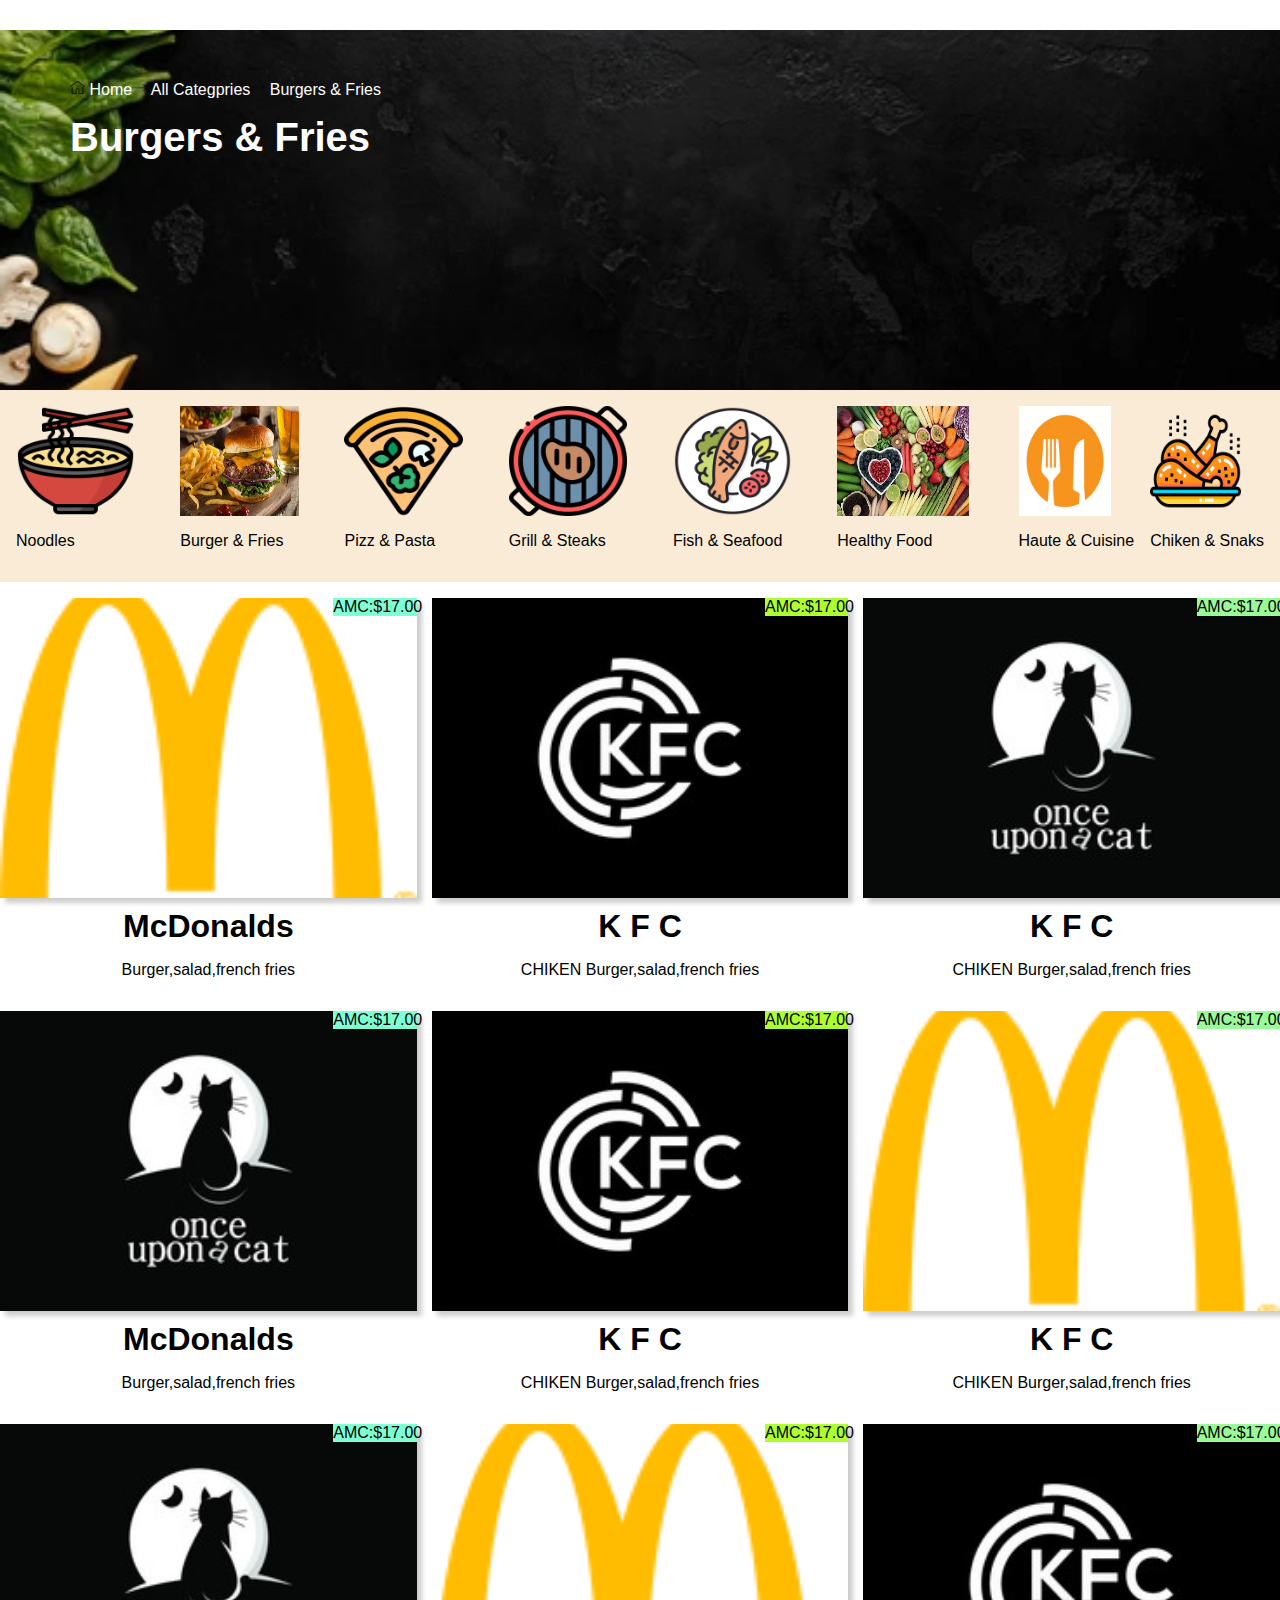
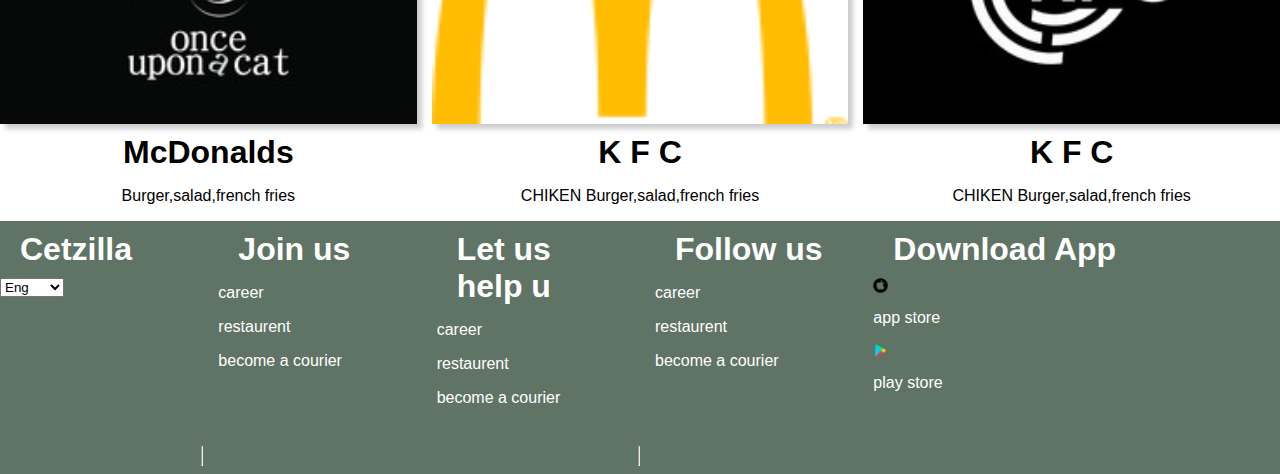
<file: trendingfoods.html>
<html lang="en">
<head>
    <meta charset="UTF-8">
    <meta http-equiv="X-UA-Compatible" content="IE=edge">
    <meta name="viewport" content="width=device-width, initial-scale=1.0">
    <title>Trending Foods</title>
    <link rel="stylesheet" href="./styles.css">
</head>
<body>
    <section class="herosection-2">
          <ul class="hero2-ul1">
              <li>
                  <img src="./images/home.png" alt="">
                <span>Home</span>
              </li>
              <li>
                  <img src="./images/right-arrow.png" alt="">
                  <span>All Categpries</span>
              </li>
              <li>
                  <img src="./images/right-arrow.png" alt="">
                  <span>Burgers & Fries</span>
              </li>
          </ul>
          <h1>Burgers & Fries</h1>
    </section>
    <section class="trend2">
        <div>
            <img src="./images/noodles.png" alt="">
            <p>Noodles</p>
        </div>
        <div>
            <img src="./images/burger and fries.jpg" alt="">
            <p>Burger & Fries</p>
        </div>
        <div>
            <img src="./images/pizza.png" alt="">
            <p>Pizz & Pasta</p>
        </div>
        <div>
            <img src="./images/grill.png" alt="">
            <p>Grill & Steaks</p>
        </div>
        <div>
            <img src="./images/fish.png" alt="">
            <p>Fish & Seafood</p>
        </div>
        <div>
            <img src="./images/healthy foods2.jpg" alt="">
            <p>Healthy Food</p>
        </div>
        <div>
            <img src="./images/fork.jpg" alt="">
            <p>Haute & Cuisine</p>
        </div>
        <div>
            <img src="./images/chicken-leg.png" alt="">
            <p>Chiken & Snaks</p>
        </div>
        <!-- <div>
            <img src="./images/coffee deserts.jpg" alt="">
            <p>Coffee</p>
        </div> -->
    </section>
    <section class="trend3">
         <div class="trend31">
             <!-- <img src="./images/mcdownald.png" alt=""> -->
            <a href="./popular-restaurent.html">
                <div class="trend311">
                <p>
                    AMC:$17.00
                </p>
            </div>
            <div class="trend312">
                  <h1>McDonalds</h1>
                  <p>Burger,salad,french fries</p>
            </div>
            </a>
         </div>
         <div class="trend32">
            <div class="trend321">
                <p>
                    AMC:$17.00
                </p>
            </div>
            <div class="trend322">
                  <h1>K F C</h1>
                  <p>CHIKEN Burger,salad,french fries</p>
            </div>
         </div>
         <div class="trend33">
            <div class="trend331">
                <p>
                    AMC:$17.00
                </p>
            </div>
            <div class="trend332">
                  <h1>K F C</h1>
                  <p>CHIKEN Burger,salad,french fries</p>
            </div>
         </div>
    </section>
    <!-- section4 -->
    <section class="trend4">
        <div class="trend41">
           <div class="trend411">
               <p>
                   AMC:$17.00
               </p>
           </div>
           <div class="trend412">
                 <h1>McDonalds</h1>
                 <p>Burger,salad,french fries</p>
           </div>
        </div>
        <div class="trend42">
           <div class="trend421">
               <p>
                   AMC:$17.00
               </p>
           </div>
           <div class="trend422">
                 <h1>K F C</h1>
                 <p>CHIKEN Burger,salad,french fries</p>
           </div>
        </div>
        <div class="trend43">
           <div class="trend431">
               <p>
                   AMC:$17.00
               </p>
           </div>
           <div class="trend432">
                 <h1>K F C</h1>
                 <p>CHIKEN Burger,salad,french fries</p>
           </div>
        </div>
   </section>
   <!-- section5 -->
   <section class="trend5">
    <div class="trend51">
       <div class="trend511">
           <p>
               AMC:$17.00
           </p>
       </div>
       <div class="trend512">
             <h1>McDonalds</h1>
             <p>Burger,salad,french fries</p>
       </div>
    </div>
    <div class="trend52">
       <div class="trend521">
           <p>
               AMC:$17.00
           </p>
       </div>
       <div class="trend522">
             <h1>K F C</h1>
             <p>CHIKEN Burger,salad,french fries</p>
       </div>
    </div>
    <div class="trend53">
       <div class="trend531">
           <p>
               AMC:$17.00
           </p>
       </div>
       <div class="trend532">
             <h1>K F C</h1>
             <p>CHIKEN Burger,salad,french fries</p>
       </div>
    </div>
</section>
<!-- footer -->
<section class="section-12"> 
    <div class="section-121section-121">
       <h1 class="hy">Cetzilla</h1>
        <select name="" id="">
            <h1>Cetzilla</h1>
            <option value="">Eng</option>
            <option value="">French</option>
            <option value="">Italian</option>
        </select>
    </div>
    <div class="section-122">
         <h1>Join us</h1>
         <p>career</p>
         <p>restaurent</p>
         <p>become a courier</p>
    </div>
    <div class="section-123">
       <h1>Let us help u</h1>
       <p>career</p>
       <p>restaurent</p>
       <p>become a courier</p>
  </div>
  <div class="section-123">
   <h1>Follow us</h1>
   <p>career</p>
   <p>restaurent</p>
   <p>become a courier</p>
</div>
<div class="section-124">
    <h1>Download App</h1>
    <span class="section-12-sp-1">
        <img src="./images/apple (1).png" alt="">
        <p>app store</p>
    </span>
    <span class="section-12-sp-2">
       <img src="./images/playstore.png" alt="">
       <p>play store</p>
   </span>
</div>
<hr>
<br><br>
<hr>
</section>

</body>
</html>
</file>
<file: styles.css>
/* index pag */
:root{
    --color:#fe696a;
}
body{
    font-family: -apple-system, BlinkMacSystemFont, "Segoe UI", Roboto, "Helvetica Neue", Arial, sans-serif, "Apple Color Emoji", "Segoe UI Emoji", "Segoe UI Symbol";
    margin: 0;
    flex-wrap: wrap;
    overflow-x: hidden;
}
/* nav bar */
nav{
    display: flex;
    width: 100%;
    flex-wrap: wrap;
    /* background-color: aqua; */
    margin-bottom: 10px;
    margin-top: 5px;
}
.nav-left{
    
     display: flex;
     flex-wrap: wrap;
    flex: 2 2 60%;
    justify-content: start;
    justify-content: baseline;
    padding: 5px;
}
.nav-left-ul{
    display: flex ;
    justify-content: start;
    flex-wrap: wrap;
    list-style: none;
}


.nav-right{
    display: flex;
    flex-wrap: wrap;
    margin-right: 50px;
    padding: 5px;
}
.nav-right-ul{
    display: flex;
    flex-wrap: wrap;
    list-style: none;
}
.nav-right-ul li{
    margin-right: 30px;
}
.nav-left-shoping-cart{
    width: 50px;
    background-color: transparent;
}
.nav-left-map{
    width: 15px;
}
.nav-right-account{
    width: 20px;
}
.nav-right-account:hover + .login-form {
display: block;
}
.nav-right-search{
    width: 30px;
}

/* new york hide */


.nav-right-ul a{
   text-decoration: none;
   color: black;
}
.nav-right-ul a:hover{
    color: #fe696a;
}
/* Dropdown Button */
.dropbtn {
    background-color: #04AA6D;
    color: white;
    padding: 16px;
    font-size: 16px;
    border: none;
  }
  
  /* The container <div> - needed to position the dropdown content */
  .dropdown {
    position: relative;
    display: inline-block;
  }
  
  /* Dropdown Content (Hidden by Default) */
  .dropdown-content {
    display: none;
    position: absolute;
    background-color: #f1f1f1;
    min-width: 160px;
    box-shadow: 0px 8px 16px 0px rgba(0,0,0,0.2);
    z-index: 1;
  }
  
  /* Links inside the dropdown */
  .dropdown-content a {
    color: black;
    padding: 12px 16px;
    text-decoration: none;
    display: block;
  }
  
  /* Change color of dropdown links on hover */
  .dropdown-content a:hover {background-color: #ddd;}
  
  /* Show the dropdown menu on hover */
  .dropdown:hover .dropdown-content {display: block;}
  
  /* Change the background color of the dropdown button when the dropdown content is shown */
  .dropdown:hover .dropbtn {background-color: #3e8e41;}
/* cuisine-hide */
/* .cuisine-hide{
    display: grid;
    grid-template-columns: repeat(3 1fr);
    gap: 30px;
} */
/* .cuisine-hide-hild{
    background-color: aquamarine;
    height: 30px;
    width: 30px;
}   */
.cuisine-ul{
    display: grid;
    grid-template-columns: 1fr 1fr 1fr;
    gap: 30px;
    position: absolute; 
    background-color: white;
    left: 39%;
    top: 10%;
padding: 3%;
display: none;
}
.cuisine-hide{
    display: grid;
    grid-template-columns: 1fr 1fr 1fr;
    gap: 30px;
    position: absolute; 
    background-color: white;
    left: 39%;
    top: 10%;
    padding: 3%;
}
.cuisine-hide-child img{
     width: 80px;
}
.cuisine-hide-child p{
    font-weight: bolder;
}

.cuisine-hover:hover{
   
   color: #fe696a;

}
.cuisine-hover:hover + .cuisine-ul{
    display: block;
}
/* login form */
.login-form{
    border: 1px solid black;
    padding: 15px;
    text-align: center;
    width: 30%;
    padding-bottom: 20px;
    border-radius: 10px;
    position: absolute;
    right: 100px; 
    /* left: 300px; */
    display: none;  
    top: 70px;
    background-color: white;
}
.login-form input{
    padding: 10px;
    margin-top: 20px;
    width: 80%;
}

/* hero section */

.hero-section{
    width: 100%;
    height: 80vh;
    background-image: url(./images/background2.webp);
    background-size: cover;
    background-repeat: no-repeat;
    background-position: left;
    text-align: center;
}
.hero-section div{
    width: 50%;
    padding: 10% 30% 10% 30%;
    color: white;
}
.hero-section div button:hover{
    background-color: red;
}
.hero-section div button{
    width: 30%;
    height: 8vh;
    border-radius: 5px;
    background-color:var(--color);
}
.section-2{
    text-align: center;
    width: 100%;
    padding: 10px;
}
.section-2 h1{
    font-size: 30px;
    font-weight: bolder;
}
.section-2 p{
    font-size: 15px;
    font-weight: bolder;
    color: grey;
}
.section-3{
    display: grid;
    grid-template-columns: 1fr 1fr 1fr;
    gap: 30px;
    margin-left: 30px;
    margin-right: 30px;
    margin-top: 50px;
}
.section-31 img:hover{
    width: 85%;
    height: 330px;
}
.section-31 img{
    width: 90%;
    height: 350px;
    border-radius: 5px;
}
.section-31{
    text-align: center;
    box-shadow: 10px 0px 10px rgba(0, 0, 0, 0.2);
    border-radius: 10px;
}
.section-32 img:hover{
    width:85%;
    height: 330px;
    border-radius: 5px;
}
.section-32 img{
    width:90%;
    height: 350px;
    border-radius: 5px;
}
.section-32{
    text-align: center;
    box-shadow: 10px 0px 10px rgba(0, 0, 0, 0.2);
    border-radius: 10px;
}
.section-33 img:hover{
    width: 85%;
    height: 330px;
}
.section-33 img{
    width: 90%;
    height: 350px;
    border-radius: 5px;
}
.section-33{
    text-align: center;
    box-shadow: 10px 0px 10px rgba(0, 0, 0, 0.2);
    border-radius: 10px;
}

/* section4 */

.section-4{
    display: grid;
    grid-template-columns: 1fr 1fr 1fr;
    gap: 30px;
    margin-left: 30px;
    margin-right: 30px;
    margin-top: 50px;
}
.section-41 img:hover{
    width: 85%;
    height: 330px;
}
.section-41 img{
    width: 90%;
    height: 350px;
    border-radius: 5px;
}
.section-41{
    text-align: center;
    box-shadow: 10px 0px 10px rgba(0, 0, 0, 0.2);
    border-radius: 10px;
}
.section-42 img:hover{
    width: 85%;
    height: 330px;
}
.section-42 img{
    width:90%;
    height: 350px;
    border-radius: 5px;
}
.section-42{
    text-align: center;
    box-shadow: 10px 0px 10px rgba(0, 0, 0, 0.2);
    border-radius: 10px;
}
.section-43 img:hover{
    width: 85%;
    height: 330px;
}
.section-43 img{
    width: 90%;
    height: 350px;
    border-radius: 5px;
}
.section-43{
    text-align: center;
    box-shadow: 10px 0px 10px rgba(0, 0, 0, 0.2);
    border-radius: 10px;
}
/* secton-5 */
.section-5{
    /* display: grid;
    grid-template-columns: 1fr 1fr;
    background-color: var(--color);
    height: 60vh;60vh
    margin-top: 15vh; */
    /* background-image: url(./images/mob4.jpg);
    background-repeat: no-repeat;
    background-position: center;
    background-size: cover;
    height: 50vh;
    position: relative;
    text-align: center;
    margin-top: 15vh; */
    background-color: var(--color);
    height:60vh;
    margin-top: 15vh;
    text-align: center;
}
.section-51{
    padding-top: 50px;
    color: white;
    padding: 20px;
}
.section-51 h1{
    font-size: 2rem;
}
.section-51 p{
    font-weight: bolder;
    font-size: 1rem;
}
.section-51 .btn-1 img{
    width: 20px;
}
.section-51 .btn-1:hover{
    background-color: red;
}
.section-51 .btn-1{
    width: 15%;
    /* background-color: black; */
    text-align: center;
    height: 8vh;
   
}
.section-51 .btn-2:hover{
    background-color: red;
}
.section-51 .btn-2 img{
    width: 20px;
    
}
.section-51 .btn-2{
    width: 15%;
    height: 8vh;
    /* background-color: black; */
    text-align: center;
    
}
/* section6 */
.section-6{
    display: grid;
    grid-template-columns: 1fr 1fr;
    width: 100%;
    gap: 30px;
    margin-top: 15vh;
    margin-left: 30px;
    margin-right: 30px;
}
.section-61{
    background-color: rgb(216, 197, 197);
    /* width: 400px;
    height: 300px; */
    display: grid;
    grid-template-columns: 1fr 0.5fr;
    padding: 10px;
}
.section-61 p{
    font-size: 1.5rem;
}
.section-61 h1{
    font-size: 2rem;
}
.section-611{
    margin-left: 15%;
}
.section-61 button:hover{
    background-color: red;
}
.section-61 button{
    width: 40%;
    height: 7vh;
    background-color: var(--color);
    border: 1px solid var(--color);
    border-radius: 5px;
}
.section-62{
    background-color:wheat;
    display: grid;
    grid-template-columns: 1fr 0.5fr;
    padding: 10px;
}
.section-621{
    margin-left: 15%;
}
.section-62 p{
    font-size: 1.5rem;
}
.section-62 button{
    width: 40%;
    height: 7vh;
    background-color: var(--color);
    border: 1px solid var(--color);
    border-radius: 5px;
}
.section-62 button:hover{
    background-color: red;
}
.section-62 h1{
    font-size: 2rem;
}
/* section7 */



.section-7{
    text-align: center;
    width: 100%;
    padding: 10px;
}
.section-7 h1{
    font-size: 30px;
    font-weight: bolder;
}
.section-7 p{
    font-size: 15px;
    font-weight: bolder;
    color: grey;
}
/* section8 */

.section-8{
    display: grid;
    grid-template-columns: 1fr 1fr 1fr 1fr;
    margin-left: 30px;
    gap: 15px;
    margin-top: 30px;
    margin-right: 30px;
}
.section-81{
    box-shadow: 0px 0px 10px;
    text-align: center;
    padding: auto;
}
.section-81 img:hover{
    width: 95%;
}
.section-81 img{
    width: 100%;
}
.section-82{
    box-shadow: 0px 0px 10px;
    text-align: center;
    padding: auto;
}
.section-82 img{
    width: 100%;
}
.section-82 img:hover{
    width: 95%;
}
.section-83{
    box-shadow: 0px 0px 10px;
    text-align: center;
    padding: auto;
}
.section-83 img{
    width: 100%;
}
.section-83 img:hover{
    width: 95%;
}
.section-84{
    box-shadow: 0px 0px 10px;
    text-align: center;
    padding: auto;
}
.section-84 img{
    width: 100%;
}
.section-84 img:hover{
    width: 95%;
}
/* section9 */
.section-9{
    display: grid;
    grid-template-columns: 1fr 1fr 1fr 1fr;
    margin-left: 30px;
    gap: 15px;
    margin-top: 30px;
    margin-right: 30px;
}
.section-91{
    box-shadow: 0px 0px 10px;
    text-align: center;
    padding: auto;
}
.section-91 img{
    width: 100%;
}
.section-91 img:hover{
    width: 95%;
}
.section-92{
    box-shadow: 0px 0px 10px;
    text-align: center;
    padding: auto;
}
.section-92 img{
    width: 100%;
}
.section-92 img:hover{
    width: 95%;
}
.section-93{
    box-shadow: 0px 0px 10px;
    text-align: center;
    padding: auto;
}
.section-93 img{
    width: 100%;
}
.section-93 img:hover{
    width: 95%;
}
.section-94{
    box-shadow: 0px 0px 10px;
    text-align: center;
    padding: auto;
}
.section-94 img{
    width: 100%;
}
.section-93 img:hover{
    width: 95%;
}
/* section10 */
.section-10{
    display: grid;
    grid-template-columns: 1fr 1fr 1fr 1fr;
    margin-left: 30px;
    gap: 15px;
    margin-top: 30px;
    margin-right: 30px;
}
.section-101{
    box-shadow: 0px 0px 10px;
    text-align: center;
    padding: auto;
}
.section-101 img{
    width: 100%;
}
.section-101 img:hover{
    width: 95%;
}
.section-102{
    box-shadow: 0px 0px 10px;
    text-align: center;
    padding: auto;
}
.section-102 img{
    width: 100%;
}
.section-102 img:hover{
    width: 95%;
}
.section-103{
    box-shadow: 0px 0px 10px;
    text-align: center;
    padding: auto;
}
.section-103 img{
    width: 100%;
}
.section-103 img:hover{
    width: 95%;
}
.section-104{
    box-shadow: 0px 0px 10px;
    text-align: center;
    padding: auto;
}
.section-104 img{
    width: 100%;
}
.section-104 img:hover{
    width: 95%;
}
/* secton11 */
.section-11{
    background-color: #DFDFDE;
}
.section-111{
    display: grid;
    grid-template-columns: 1fr 1fr 1fr 1fr;
    margin: 30px;
    gap: 15px;
}
.section-1111{
    background-color: white;
    padding: 10px;
    border-radius: 10px;
}
.section-1111 img{
    width: 20px;
}
.section-1111 img:hover{
    width: 30px;
}

/* section12 */
.section-12{
    background-color: #5F7464;
    display: grid;
    grid-template-columns: 1fr 1fr 1fr 1fr 2fr;
    gap: 15px;
    color: white;
}
.section-12-sp-1 img{
    width: 15px;
}
.section-12-sp-2 img{
    width: 15px;
}
.section-121{
    margin-left: 30px;
}
.section-121 h1{
    font-size: 2rem;
}
.section-122 h1{
    font-size: 2rem;
}
.section-123 h1{
    font-size: 2rem;
}
.section-124 h1{
    font-size: 2rem;
}
.hy{
    font-size: 2rem;
}


/* second page of trending foods */
.herosection-2{
    width: 100%;
    height: 40vh;
    background-image: url(./images/background2.webp);
    background-position: right;
    background-size: cover;
    background-repeat: no-repeat;
}
.hero2-ul1{
    display: flex;
    margin-left: 30px;
    color: white;
    justify-content: left;
    list-style: none;
    margin-top: 30px;
    padding-top: 50px;
}
.hero2-ul1 img{
    width: 15px;
}
.herosection-2 h1{
    color: white;
    font-size: 2.5rem;
    margin-left: 70px;
    font-weight: bold;
}
.trend2{
    /* display: grid;
    grid-template-columns: 1fr 1fr 1fr 1fr 1fr 1fr 1fr 1fr;
    gap: 15px;
    background-color: #5F7464; */
    /* grid-column: 2/-2; */
    /* grid-auto-flow: column; */
    /* grid-area: auto; */
    display: grid;
    grid-gap: 16px;
    overflow-x: scroll;
    padding: 16px;
    grid-template-columns: repeat(5, 1fr);
    grid-auto-flow: column;
    background-color: antiquewhite;
}
.trend2 div img{
    width: 80%;
    height: 110px;
}
/* section3 */
.trend3{
    display: grid;
    grid-template-columns: 1fr 1fr 1fr;
    gap: 15px;
}
.trend31{
    border-radius: 20px;
}
.trend33{
    border-radius: 20x;
}
.trend32{
    border-radius: 20px;
}
.trend2 div img:hover{
    width: 90%;
}
.trend311{
    background-image: url(./images/mcdownald.png);
    background-position: center;
    background-size: cover;
    background-repeat: no-repeat;
    height: 300px;
    box-shadow: 5px 5px 5px rgba(0, 0, 0, 0.2); 
}
.trend31 a{
    text-decoration: none;
    color: black;
}
.trend311 img{
    width: 100%;
}
.trend321{
    background-image: url(./images/kfc.jpg);
    background-position: center;
    background-size: cover;
    background-repeat: no-repeat;
    height: 300px;
    box-shadow: 5px 5px 5px rgba(0, 0, 0, 0.2); 
}
.trend331{
    background-image: url(./images/moon.jpg);
    background-position: center;
    background-size: cover;
    background-repeat: no-repeat;
    height: 300px;
    width: 100%;
    box-shadow: 5px 5px 5px rgba(0, 0, 0, 0.2); 
}
.trend311 p{
    z-index: 1;
    background-color: aquamarine;
    margin-left: 80%;
}
.trend311 p:hover{
    font-size: 1.5rem;
    margin-left: 70%;
}
.trend321 p{
    z-index: 1;
    background-color: greenyellow;
    margin-left: 80%;
}
.trend321 p:hover{
    font-size: 1.5rem;
    margin-left: 70%;
}
.trend331 p{
    z-index: 1;
    background-color: palegreen;
    margin-left: 80%;
}
.trend331 p:hover{
    font-size: 1.5rem;
    margin-left: 70%;
}
.trend332{
text-align: center;
}
.trend322{
    text-align: center;
}
.trend312{
  text-align: center;
}
/* section4 */
.trend4{
    display: grid;
    grid-template-columns: 1fr 1fr 1fr;
    gap: 15px;
}
.trend41{
    border-radius: 20px;
}
.trend43{
    border-radius: 20%;
}
.trend42{
    border-radius: 20px;
}
.trend411{
    /* background-image: url(./images/mcdownald.png); */
    background-image: url(./images/moon.jpg);
    background-position: center;
    background-size: cover;
    background-repeat: no-repeat;
    height: 300px;
    box-shadow: 5px 5px 5px rgba(0, 0, 0, 0.2); 
}
.trend421{
    background-image: url(./images/kfc.jpg);
    background-position: center;
    background-size: cover;
    background-repeat: no-repeat;
    height: 300px;
    box-shadow: 5px 5px 5px rgba(0, 0, 0, 0.2); 
}
.trend431{
    /* background-image: url(./images/moon.jpg); */
    background-image: url(./images/mcdownald.png);
    background-position: center;
    background-size: cover;
    background-repeat: no-repeat;
    height: 300px;
    width: 100%;
    box-shadow: 5px 5px 5px rgba(0, 0, 0, 0.2); 
}
.trend411 p{
    z-index: 1;
    background-color: aquamarine;
    margin-left: 80%;
}
.trend411 p:hover{
    font-size: 1.5rem;
    margin-left: 70%;
}
.trend421 p{
    z-index: 1;
    background-color: greenyellow;
    margin-left: 80%;
}
.trend421 p:hover{
    font-size: 1.5rem;
    margin-left: 70%;
}
.trend431 p{
    z-index: 1;
    background-color: palegreen;
    margin-left: 80%;
}
.trend431 p:hover{
    font-size: 1.5rem;
    margin-left: 70%;
}
.trend432{
text-align: center;
}
.trend422{
    text-align: center;
}
.trend412{
  text-align: center;
}
/* section5 */
.trend5{
    display: grid;
    grid-template-columns: 1fr 1fr 1fr;
    gap: 15px;
    box-shadow: 5px 5px 5px rgba(0, 0, 0, 0.2); 
}
.trend51{
    border-radius: 20px;
}
.trend53{
    border-radius: 20%;
}
.trend52{
    border-radius: 20px;
}
.trend511{
    /* background-image: url(./images/mcdownald.png); */
    background-image: url(./images/moon.jpg);
    background-position: center;
    background-size: cover;
    background-repeat: no-repeat;
    height: 300px;
    box-shadow: 5px 5px 5px rgba(0, 0, 0, 0.2); 
}
.trend521{
    /* background-image: url(./images/kfc.jpg); */
    background-image: url(./images/mcdownald.png); 
    background-position: center;
    background-size: cover;
    background-repeat: no-repeat;
    height: 300px;
    box-shadow: 5px 5px 5px rgba(0, 0, 0, 0.2); 
}
.trend531{
    /* background-image: url(./images/moon.jpg); */
    /* background-image: url(./images/mcdownald.png); */
    background-image: url(./images/kfc.jpg);
    background-position: center;
    background-size: cover;
    background-repeat: no-repeat;
    height: 300px;
    width: 100%;
    box-shadow: 5px 5px 5px rgba(0, 0, 0, 0.2); 
}
.trend511 p{
    z-index: 1;
    background-color: aquamarine;
    margin-left: 80%;
}
.trend511 p:hover{
    font-size: 1.5rem;
    margin-left: 70%;
}
.trend521 p{
    z-index: 1;
    background-color: greenyellow;
    margin-left: 80%;
}
.trend521 p:hover{
    font-size: 1.5rem;
    margin-left: 70%;
}
.trend531 p{
    z-index: 1;
    background-color: palegreen;
    margin-left: 80%;
}
.trend531 p:hover{
    font-size: 1.5rem;
    margin-left: 70%;
}
.trend532{
text-align: center;
}
.trend522{
    text-align: center;
}
.trend512{
  text-align: center;
}
/* 3rd pG POPULAR RESTAURENT */
.pop-1{
    padding: 15px;
    background-image: url(./images/poppizza.jpg);
    background-position: center;
    background-size: cover;
    background-repeat: no-repeat;
    width: 100%;
    height: 40vh;
    padding: 15px;
    position: relative;
    /* box-shadow: rgba(0, 0, 0, 0.2); */
}
.pop1-ul1:hover{
    color: #fe696a;
}
.pop1-ul1{
    display: flex;
    margin-left: 30px;
    color: white;
    justify-content: left;
    list-style: none;
    margin-top: 30px;
    padding-top: 50px;
    
}
.pop1-ul1 img{
    width: 15px;
}
.pop-1 h1:hover{
    color: #fe696a;
}
.pop-1 h1{
    color: white;
    font-size: 2.5rem;
    margin-left: 70px;
    font-weight: bold;
}
.pop1-ul1 span{
    font-size: 1.2rem;
}
.pop-11:hover{
    padding:15px ;
}
.pop-11{
    display: grid;
    grid-template-columns: 1fr 1fr;
    position: absolute;
    left: 100px;
    bottom: -45px;
    background-color: white;
    border: 1px solid white;
    border-radius: 10px;
    padding: 10px;
    width: 85%;
    height: 10vh;
    box-shadow: 5px 5px 5px rgba(0, 0, 0, 0.2);  
}
.pop-111{
    display: grid;
    grid-template-columns: 20% 1fr;
}
.pop-1111 img{
    width: 50px;
}
/* .pop-1112{
    display: grid;
    grid-template-columns: repeat(4 1fr);
} */
.pop-1112 ul{
  display: flex;
  list-style: none;
  
}
.pop-1112 ul li{
    margin-left: 15px;
}
.pop-1112 ul li:hover{
    color: #fe696a;
}
.pop-2 {
    /* background-color: tomato; */
    width: 95%;
    padding: 45px;
}
.pop-2 h1 {
    text-align: center;
    color: #333;
    font-size: 2rem;
    margin-top: 10pxs;
    display: grid;
    grid-template-rows: repeat(2, 1fr);
}
.pop-21 {
    /* background-color: purple; */
    height: 65vh;
    display: grid;
    grid-template-columns: repeat(4, 1fr);
    grid-column-gap: 20px;
    padding: 10px;
}
.pop-22 {
    /* background-color: red; */
    height: 65vh;
    display: grid;
    grid-template-columns: repeat(4, 1fr);
    grid-column-gap: 20px;
    padding: 10px;
    margin-top: 5%;
}
.post-wrap {
    background-color: #fff;
    border: 1px solid rgba(0, 0, 0, 0.2);
    border-radius: 5px;
    display: grid;
    grid-template-rows: 1fr 30%;
    padding-bottom: 10px;
}
.post-wrap-top {
    margin: auto;
    padding: 15px;
}
.post-wrap-top img{
    width: 70%;
    text-align: center;
    margin-left: 30px;
}
.post-wrap-top img:hover{
    width: 73%;
}
.post-wrap-top h2{
    font-size: 1.2rem;
}
.post-wrap-top p{
    color: grey;
}

.post-wrap-bottom {
    /* display: grid;
    grid-template-columns: 1fr 1fr 1fr 1fr 1fr; */
    gap: 5px;
    padding: 15px;
    text-align: center;
}
.post-wrap-bottom a{
    border: 1px solid var(--color);
    text-decoration: none;
    color: black;
    padding: 5px;
}
.post-wrap-bottom-2{
    display: grid;
    grid-template-columns: 1fr 1fr;
    margin-top: 2px;
    gap: 5px;

}
.post-wrap-bottom-1{
    display: grid;
    grid-template-columns: 1fr 1fr 1fr;
    padding: 5px;
    gap: 5px;
}
.post-wrap-bottom:hover a{
    color: #fe696a;
    gap: 5px;
}
.post-wrap-bottom-2-img{
    width: 20px;
    margin-left:60% ;
    margin-top: 5%;
}
.post-wrap-bottom-2-img:hover{
    width: 25px;
}
/* add to cart pag */
.section{
    background-image: url(./images/achigrill.svg);
    background-repeat: no-repeat;
    background-size: cover;
    background: linear-gradient(to bottom right, #FFF56D, #99FFCD );
    background-position: center;
    height: 30vh;
  }
 .Cart-Container{
width: 70%;
/* height: 120vh; */
/* background-color:#ffffff; */
/* background: linear-gradient(to bottom right, #FFF56D, #99FFCD ); */
background-color: transparent;
border-radius: 20px;
box-shadow: 0px 25px 40px #1687d933;
}
/* .cart-header{
margin: auto;
width: 90%;
height: 15%;
display: flex;
justify-content: space-between;
align-items: center;
} */
.heading{
font-size: 20px;
font-family: ‘Open Sans’;
font-weight: 700;
color: #2F3841;
}
.action{
font-size: 14px;
font-family: ‘Poppins’;
font-weight: 600;
color: #E44C4C;
cursor: pointer;
border-bottom: 1px solid #E44C4C;
}
.Cart-Items{
margin: auto;
width: 90%;
height: 30%;
display: flex;
justify-content: space-between;
align-items: center;
}
.image-box{
width: 15%;
text-align: center;
}
.about{
height: 100%;
}
.title{
padding-top: 5px;
/* line-height: 10px; */
font-size: 20px;
font-family: 'Poppins';
font-weight: 500;
color: #d11d53;
}
.subtitle{
line-height: 10px;
font-size: 18px;
font-family: 'Poppins';
font-weight: 600;
color: #909090;
text-align: center;
}
.counter{
width: 15%;
display: flex;
justify-content: space-between;
align-items: center;

}
.cart-btn{
width: 40px;
height: 40px;
border-radius: 50%;
background-color: #d9d9d9;
display: flex;
justify-content: center;
align-items: center;
font-size: 20px;
font-family: 'Poppins';
font-weight: 900;
color: #202020;
cursor: pointer;
}
.count{
font-size: 20px;
font-family: 'Poppins';
font-weight: 900;
color: #202020;
}
.prices{
height: 100%;
text-align: right;
}
.amount{
padding-top: 20px;
font-size: 26px;
font-family: 'Poppins';
font-weight: 800;
color: #202020;
}
.save{
padding-top: 5px;
font-size: 14px;
font-family: 'Poppins';
font-weight: 600;
color: #1687d9;
cursor: pointer;
}
.remove{
padding-top: 5px;
font-size: 14px;
font-family: 'Poppins';
font-weight: 600;
color: #E44C4C;
cursor: pointer;
}
hr{
width: 66%;
float: right;
margin-right: 5%;
}
.checkout{
float: right;
margin-right: 5%;
width: 28%;
}
hr{
    width: 0;
    margin-right: 0;
}
.total{
width: 100%;
display: flex;
justify-content: space-between;
}
.Subtotal{
font-size: 22px;
font-family: 'Poppins';
font-weight: 700;
color: #202020;
}
.cart-img{
width: 90px;
height: 70px;
}
.items{
font-size: 16px;
font-family: 'Poppins';
font-weight: 500;
color: #909090;
line-height: 15px;
}
.total-amount{
font-size: 17px;
font-family: 'Poppins';
font-weight: 500;
color: #202020;
margin-right: 8%;
}
.checkout-btn{
  background-color: #d11d53; 
   border: 1px solid #fff;
     margin: 0 2px;
      color: #fff;
      padding: 15px 30px;
      text-align: center;
       text-decoration: none;
       display: inline-block;
        font-size: 16px;
       font-weight: bold;
       font-family: 'Lora', serif;
       float: right;
       border-radius: 10px;

}
.checkout-btn:hover {
  text-align: center;
    background-color:#f36196;
    transition: 1.3s;
     border: 1px solid #fff;
}

.cart-body{
margin: 0;
padding: 20px;
/* background: linear-gradient(to bottom right, #E3F0FF, #FAFCFF); */
background: linear-gradient(to bottom right, #FFF56D, #99FFCD );
display: flex;
justify-content: center;
align-items: center;
font-family: 'Poppins', sans-serif;

}

/*checkout page starts*/
.checkout-container{
    display:flex;
    flex-direction:column;
    width:70vw;
    height:180vh;
    background-color:#6a7b90;
    margin:0 auto;
    border-radius:20px;
    padding-top: 5%;
}
.checkout-container h1 {
	text-align: center;
}


.product-view{
    width:70vw;
    height:100vh;
    background-color:#D9D9D6;
    margin:0 auto;  
    flex:1;
    border-radius:30px 30px 0px 0px;
}

.checkout-container form{
    width:70vw;
    height:60vh;
    background-color:#D9D9D6;
    margin:0 auto;  
    flex:2;
    border-radius:0px 0px 30px 30px;
}

.form-group input{
    display:block;
    margin:5px 20px 20px 20px;
    background-color:transparent;
    border-style:none;
    border-bottom-style:solid;
    border-bottom-color:#5E5E5E;
    border-bottom-width:1px;
    color: #000;
}

.card-info label{
    margin-right:80px;
    color: #000;
    
}

.form-group{
    display:flex;
    flex-direction: column;
    justify-content: flex-end;
    margin-top:1rem;
}

.form-group label{
    margin:0px 20px;
    color: #000;
}

 h1{
    margin:10px 20px;
    
}

.product-view img{
    width:inherit;
    border-radius:30px 30px 0px 0px;

}

.form-group button{
    
    background: #000;
    text-align: center;
    border-style:none;
    height:50px;
    color:white;
    font-size:1rem;    
}
.form-group button:hover {
  background-color:#000;
  opacity: 0.7;
}

.form-group a{
    text-decoration:none;
    color:white;
    font-size:1rem;
}
/* login form */
.login1-body {
    background-image: url("./login.jpg");
    background-repeat: no-repeat;
    background-attachment: fixed;  
    background-size: cover;
    padding: 10px;
  }
  .login1-form{
      width: 50%;
      background-color: white;
      text-align: center;
      padding: 5px;
      height: 100vh;
      margin: 0 auto 0 auto;
      background-color: black;
      color: white;
  }
  .login1-input{
      width: 60%;
      height: 50px;
      margin: 5px;
      border-radius: 40px;
      padding: 5%;
      margin-top: 5%;
      border: 3px skyblue solid;
  }
  .login1-h1{
    
      padding-top: 30px;
      font-size: 250%;
  }
#login1-btn{
    height: 10%;
    width: 25%;
    border-radius: 50%;
    border: 3px solid green;
}
  .login1-p{
      color: white;
  }
  /* registration form  */

  .sign-up-body {
    background-image: url('./mountain.webp');
    background-repeat: no-repeat;
    background-attachment: fixed;  
    background-size: cover;
    padding: 10px;
  }
  .sign-up-form{
      width: 50%;
      background-color: white;
      text-align: center;
      padding: 5px;
      margin: 0 auto 0 auto;
  }
  .sign-up-input{
      width: 60%;
      height: 50px;
      margin: 5px;
      border-radius: 40px;
  }
  .sign-up-h1{
    
      padding-top: 30px;
  }
  #sign-up-submit-btn{
      background-color: #4D77FF;
      color: white;
  }
  .sign-up-p{
      color:#4D77FF ;
  }
  #sign-up-facebook-btn{
      display: block;
      width: 60%;
      height: 50px;
      margin: 5px;
      color: white;
      border-radius: 40px;
      margin: 0 auto 10 auto;
      background-color: #56BBF1;
  }
  #sign-up-google-btn{
    display: block;
    
    margin: 0 auto 100 auto;
    width: 60%;
      height: 50px;
      color: white;
      border-radius: 40px;
      background-color: #56BBF1;
      
}
.sign-up-img{
    width: 20px;
    margin-left:0px ;
    padding-right: 20px;
    
}
/*checkout page ends*/



/* media quey for index pag */
@media only screen and (max-width: 940px) { 
    /* body{
        background-color: #99FFCD;
    } */
    .Cart-Items{
        display: flex;
        flex-direction: column;
        
       }
       .Cart-Container{
        width: 100%;
       }
       
       .checkout-btn{
         margin: 10px;
         padding: 5px;
       }
       .total-amount{
         margin-right: 100%;
       }
       .footersection{
         margin-top: 570px;
       }
    .nav-left{
       flex: 1 2 30%;
       padding: 0px;
   }
   
   .nav-left-ul li{
       margin-left: 10px;
   }
   
   .nav-right{
       display: flex;
       flex-wrap: wrap;
       margin-right: 30px;
       padding: 5px;
   }
   .nav-right-ul li{
       margin-right: 10px;
   }
    .new-york-hover:hover + .new-york-hide{
    
        display: block;
    }
    .cuisine-ul{
        display: grid;
        grid-template-columns: 1fr 1fr;
        gap: 30px;
        position: absolute; 
        background-color: white;
        left: 39%;
        top: 10%;
    padding: 3%;
    display: none;
    }
    .cuisine-hide{
        display: grid;
        grid-template-columns: 1fr 1fr ;
        gap: 30px;
        position: absolute; 
        background-color: white;
        left: 39%;
        top: 10%;
        padding: 3%;
    }
    .cuisine-hide-child img{
         width: 50px;
    }   
}
@media screen and (min-width : 300px) and (max-width:550px){
     /* for header */
    .section-12{
        background-color: #5F7464;
        display: grid;
        grid-template-columns: 1fr 1fr ;
        gap: 15px;
        color: white;
    }
    .section-12-sp-1 img{
        width: 15px;
    }
    .section-12-sp-2 img{
        width: 15px;
    }
    .section-121{
        margin-left: 10px;
    }
    .section-121 h1{
        font-size: 1rem;
    }
    .section-122 h1{
        font-size: 1rem;
    }
    .section-123 h1{
        font-size: 1rem;
    }
    .section-124 h1{
        font-size: 1rem;
    }
    .hy{
        font-size: 1rem;
    }
    /* index section3 */
    .section-3{
        display: grid;
        grid-template-columns: 1fr ;
        gap: 30px;
        margin-left: 30px;
        margin-right: 30px;
        margin-top: 50px;
    }
    .section-4{
        display: grid;
        grid-template-columns: 1fr;
        gap: 30px;
        margin-left: 30px;
        margin-right: 30px;
        margin-top: 50px;
    }
    /* section6 index */
    .section-6{
        display: grid;
        grid-template-columns: 1fr;
        width: 100%;
        gap: 30px;
        margin-top: 15vh;
        margin-left: 0px;
        margin-right: 0px;
    }
    /* section5 index pag */
    .section-51{
        padding-top: 50px;
        color: white;
        padding: 20px;
    }
    .section-51 h1{
        font-size: 2rem;
    }
    .section-51 p{
        font-weight: bolder;
        font-size: 1rem;
    }
    .section-51 .btn-1 img{
        width: 10px;
    }
    .section-51 .btn-1{
        width: 25%;
        /* background-color: black; */
        text-align: center;
        height: 8vh; 
    }
    .section-51 .btn-2 img{
        width: 10px;   
    }
    .section-51 .btn-2{
        width: 35%;
        height: 8vh;
        /* background-color: black; */
        text-align: center;   
    }
    /* section 8 index */
    .section-8{
        display: grid;
        grid-template-columns:1fr 1fr;
        margin-left: 30px;
        gap: 15px;
        margin-top: 30px;
        margin-right: 30px;
    }
   /* section9 indes  */
   .section-9{
    display: grid;
    grid-template-columns:1fr 1fr;
    margin-left: 30px;
    gap: 15px;
    margin-top: 30px;
    margin-right: 30px;
}
/* section10 indez */
.section-10{
    display: grid;
    grid-template-columns:1fr 1fr;
    margin-left: 30px;
    gap: 15px;
    margin-top: 30px;
    margin-right: 30px;
}
.section-111{
    display: grid;
    grid-template-columns:1fr 1fr;
    margin: 30px;
    gap: 15px;
}
/* index hero section */
.hero-section div{
    width: 50%;
    padding: 10% 30% 10% 30%;
    color: white;
}
.hero-section div button:hover{
    background-color: red;
}
.hero-section div button{
    width: 50%;
    height: 8vh;
    border-radius: 5px;
    background-color:var(--color);
}
.first{
    font-size: 1rem;
}
/* for login pag */
  .login1-form{
      width: 80%;
      background-color: white;
      text-align: center;
      padding: 5px;
      height: 100vh;
      margin: 0 auto 0 auto;
      background-color: black;
      color: white;
  }
  /* for sin-up pagw */
  .sign-up-body {
    background-image: url('./mountain.webp');
    background-repeat: no-repeat;
    background-attachment: fixed;  
    background-size: cover;
    padding: 10px;
  }
  .sign-up-form{
      width: 80%;
      background-color: white;
      text-align: center;
      padding: 5px;
      margin: 0 auto 0 auto;
  }
  #sign-up-facebook-btn{
      display: block;
      width: 70%;
      height: 50px;
      margin: 5px;
      color: white;
      border-radius: 40px;
      margin: 0 auto 10 auto;
      background-color: #56BBF1;
  }
  #sign-up-google-btn{
    display: block;
    margin: 0 auto 100 auto;
    width: 70%;
      height: 50px;
      color: white;
      border-radius: 40px;
      background-color: #56BBF1;    
}
.sign-up-img{
    width: 15px;
    margin-left:0px ;
    padding-right: 20px;  
}
/* for check out button */
.form-group button{
    
    background: #000;
    text-align: center;
    border-style:none;
    height:30px;
    color:white;
    font-size:0.7rem;    
    margin-top: -10px;
}
/* for popular [ag] */
.pop-1 h1{
    color: white;
    font-size: 1.5rem;
    margin-left: 70px;
    font-weight: bold;
}
.pop1-ul1 span{
    font-size: 0.7rem;
}
.pop-11:hover{
    padding:15px ;
}
.pop-111{
    display: grid;
    grid-template-columns: 20% 0.7fr;
}
.pop-2 h1 {
    text-align: center;
    color: #333;
    font-size: 2rem;
    margin-top: 10pxs;
    display: grid;
    grid-template-rows: repeat(2, 1fr);
}
.pop-11{
    display: grid;
    grid-template-columns: 1fr 1fr;
    position: absolute;
    left: 10px;
    bottom: -45px;
    background-color: white;
    border: 1px solid white;
    border-radius: 10px;
    padding: 10px;
    width: 85%;
    height: 10vh;
    box-shadow: 5px 5px 5px rgba(0, 0, 0, 0.2);  
}
.pop-1112 ul li{
    font-size: 0.7rem;
}
/* 
ahmad
fraz 
k liay 
km */
.pop-21 {
    /* background-color: purple; */
    height: 65vh;
    display: grid;
    grid-template-columns: repeat(1, 1fr);
    grid-row-gap: 150px;
    padding: 10px;
    margin-bottom: 30px;
}
.pop-22 {
    /* background-color: red; */
    height: 65vh;
    display: grid;
    grid-template-columns: repeat(1, 1fr);
    grid-row-gap: 20px;
    padding: 10px;
    margin-top: 5%;
    margin-bottom: 30px;
}
.post-wrap{
    margin-bottom: 10px;
    margin-top: 10px;
}
/* trending section 3 */
.trend3{
    display: grid;
    grid-template-columns:  1fr;
    gap: 15px;
}

.trend311 p{
    z-index: 1;
    background-color: aquamarine;
    margin-left: 70%;
}
.trend311 p:hover{
    font-size: 1rem;
    margin-left: 70%;
}
.trend321 p{
    z-index: 1;
    background-color: greenyellow;
    margin-left: 70%;
}
.trend321 p:hover{
    font-size: 1rem;
    margin-left: 70%;
}
.trend331 p{
    z-index: 1;
    background-color: palegreen;
    margin-left: 70%;
}
.trend331 p:hover{
    font-size: 1rem;
    margin-left: 70%;
}
/* section4 */
.trend4{
    display: grid;
    grid-template-columns: 1fr;
    gap: 15px;
}

.trend411 p{
    z-index: 1;
    background-color: aquamarine;
    margin-left: 70%;
}
.trend411 p:hover{
    font-size: 1rem;
    margin-left: 60%;
}
.trend421 p{
    z-index: 1;
    background-color: greenyellow;
    margin-left: 70%;
}
.trend421 p:hover{
    font-size: 1rem;
    margin-left: 60%;
}
.trend431 p{
    z-index: 1;
    background-color: palegreen;
    margin-left: 70%;
}
.trend431 p:hover{
    font-size: 1rem;
    margin-left: 60%;
}
/* section5 */
.trend5{
    display: grid;
    grid-template-columns: 1fr;
    gap: 15px;
    box-shadow: 5px 5px 5px rgba(0, 0, 0, 0.2); 
}
.trend511 p{
    z-index: 1;
    background-color: aquamarine;
    margin-left: 70%;
}
.trend511 p:hover{
    font-size: 1rem;
    margin-left: 60%;
}
.trend521 p{
    z-index: 1;
    background-color: greenyellow;
    margin-left: 70%;
}
.trend521 p:hover{
    font-size: 1rem;
    margin-left: 60%;
}
.trend531 p{
    z-index: 1;
    background-color: palegreen;
    margin-left: 70%;
}
.trend531 p:hover{
    font-size: 1rem;
    margin-left: 60%;
}
.herosection-2 h1{
    color: white;
    font-size: 1.5rem;
    margin-left: 70px;
    font-weight: bold;
}
.hero2-ul1 span{
    font-size: 00.7rem;
}
}
@media screen and (min-width:550px) and (max-width:800px){
    /* for footer */
    
    .section-121{
        margin-left: 10px;
    }
    .section-121 h1{
        font-size: 1.5rem;
    }
    .section-122 h1{
        font-size: 1.5rem;
    }
    .section-123 h1{
        font-size: 1.5rem;
    }
    .section-124 h1{
        font-size: 1.5rem;
    }
    .hy{
        font-size: 1.5rem;
    }
    /* index section3 */
    .section-3{
        display: grid;
        grid-template-columns: 1fr 1fr ;
    }
    .section-4{
        display: grid;
        grid-template-columns:1fr 1fr;
    }
    /* section6 index */
    .section-6{
        display: grid;
        grid-template-columns: 1fr;
    }
    /* section5 index pag */
    
    .section-51 h1{
        font-size: 2rem;
    }
    
    /* section 8 index */
    .section-8{
        display: grid;
        grid-template-columns:0.7fr 0.7fr;
    }
/* for popular [ag] */
/* 
ahmad
fraz 
k liay 
km */
.pop-21 {
    /* background-color: purple; */
    height: 65vh;
    display: grid;
    grid-template-columns: repeat(2, 1fr);
    grid-row-gap: 150px;
    padding: 10px;
    margin-bottom: 30px;
}
.pop-22 {
    background-color: red;
    height: 65vh;
    display: grid;
    grid-template-columns: repeat(2, 1fr);
    grid-row-gap: 20px;
    padding: 10px;
    margin-top: 5%;
    margin-bottom: 30px;
}
.post-wrap{
    margin-bottom: 10px;
    margin-top: 10px;
}
/* trending section 3 */
.trend3{
    display: grid;
    grid-template-columns: 1fr 1fr;
    gap: 15px;
}
/* section4 */
.trend4{
    display: grid;
    grid-template-columns:1fr 1fr;
    gap: 15px;
}

/* section5 */
.trend5{
    display: grid;
    grid-template-columns:1fr 1fr;
    gap: 15px;
    box-shadow: 5px 5px 5px rgba(0, 0, 0, 0.2); 
}
}
</file>
